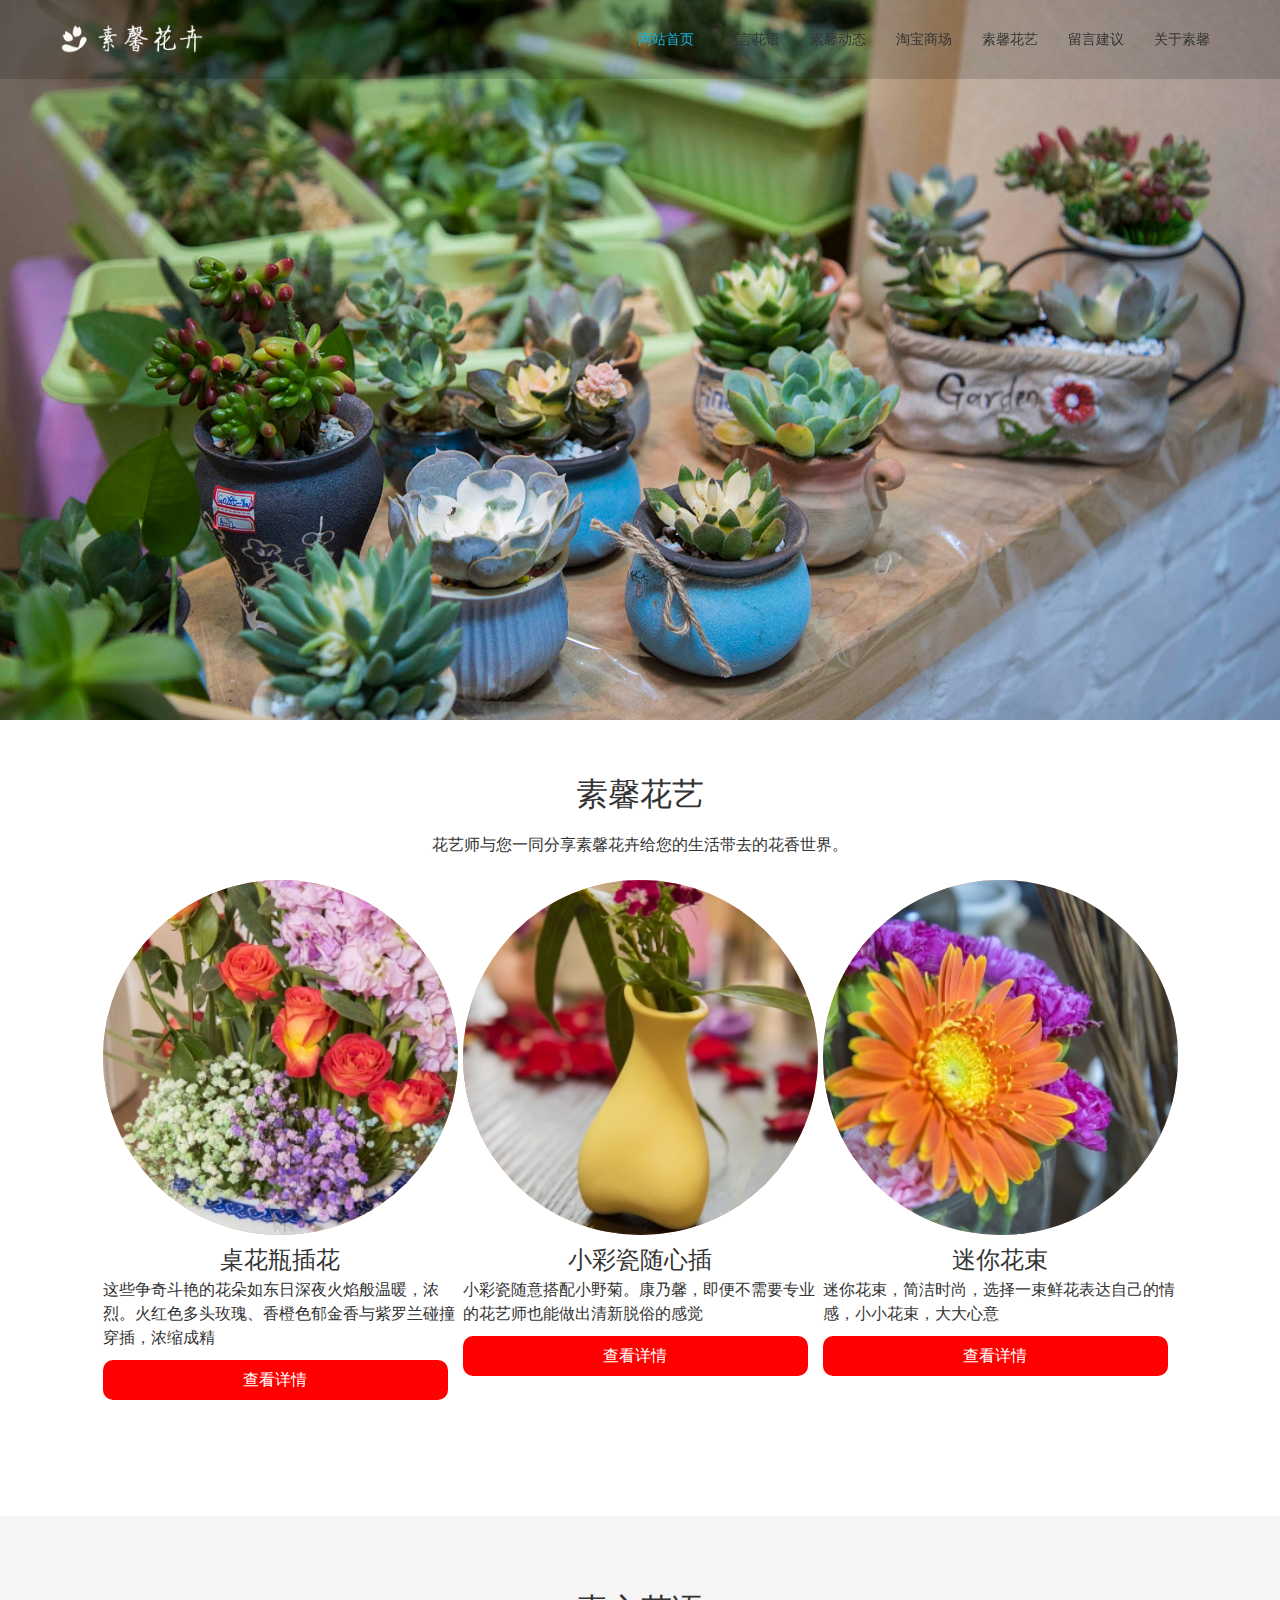
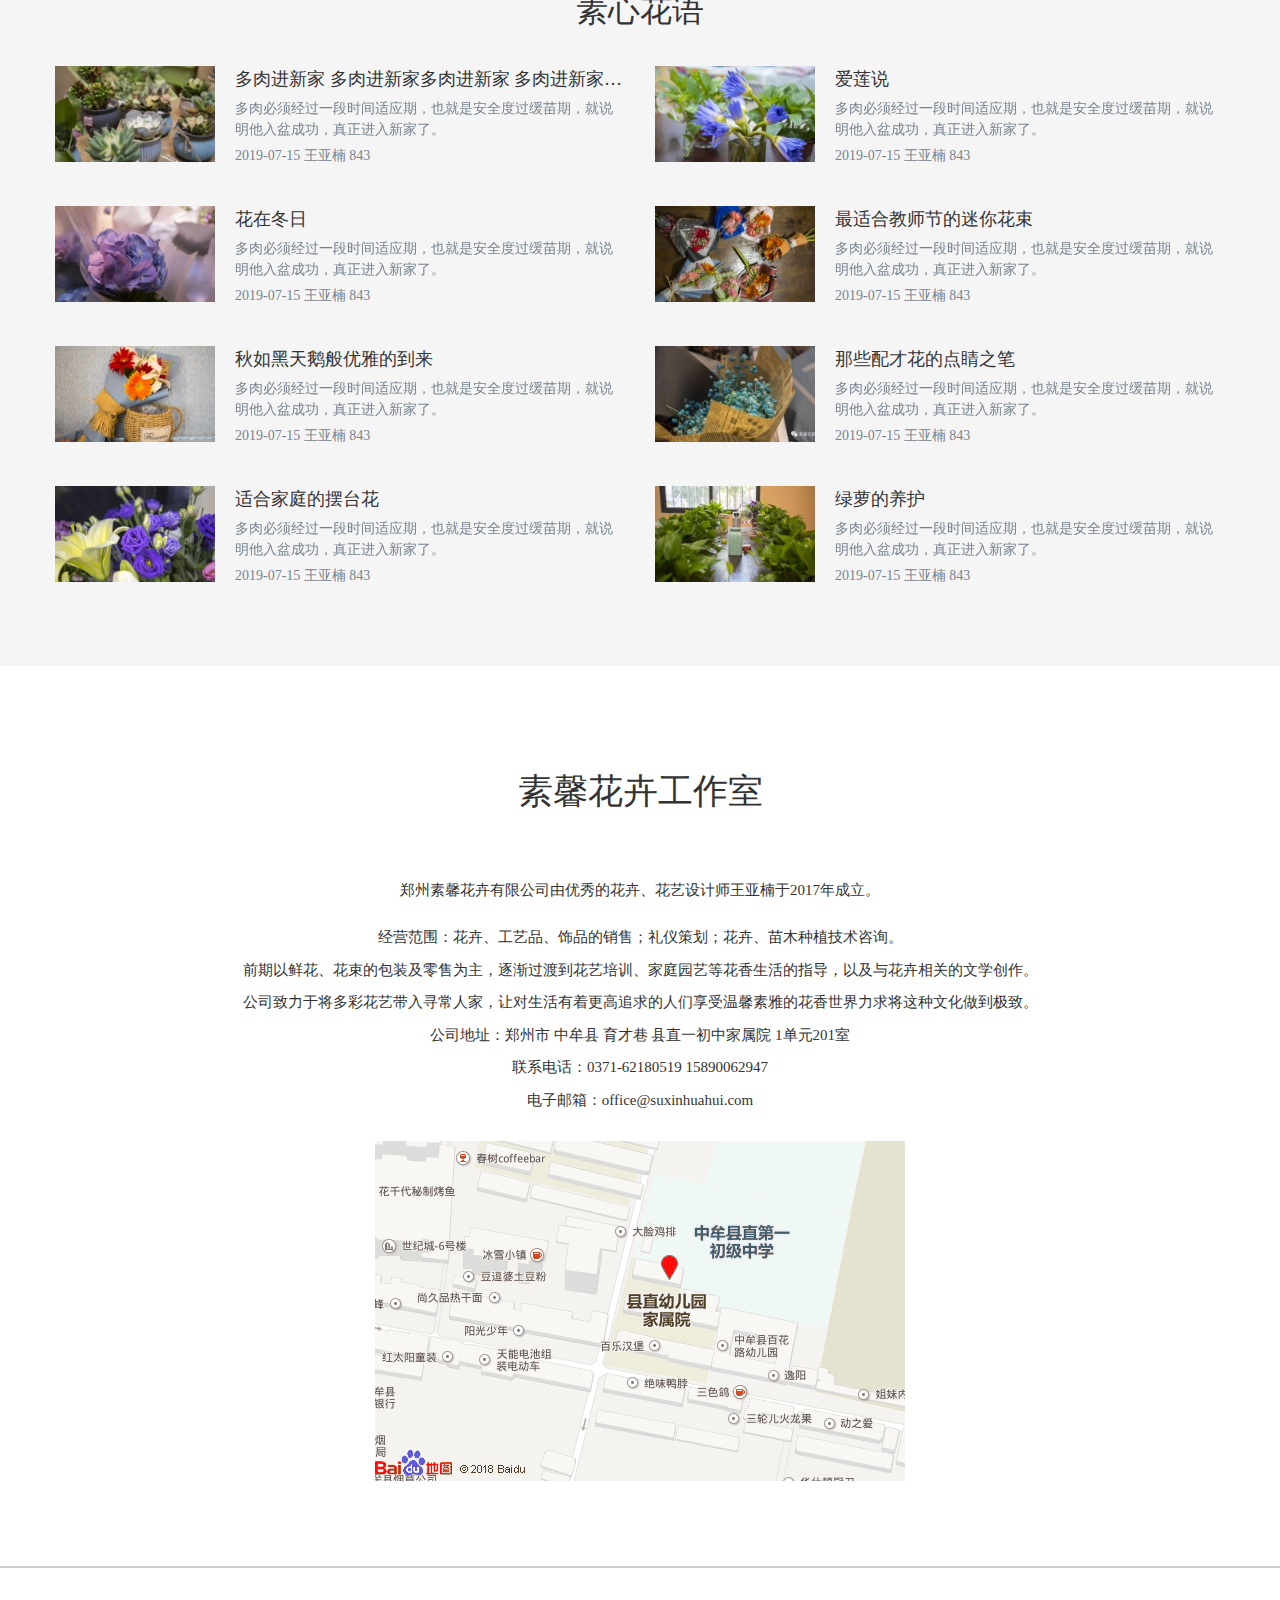
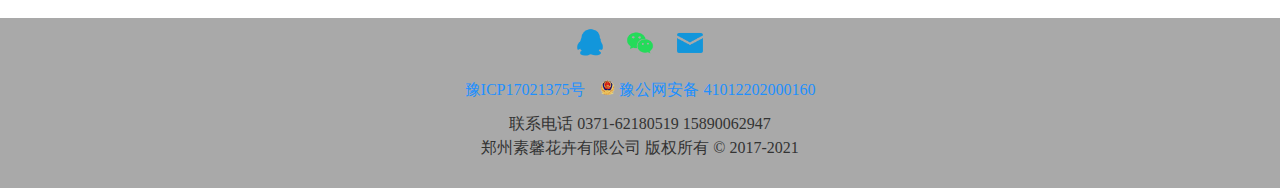
<file: gysx/index.html>
<!DOCTYPE html>
<html lang="en">
<head>
    <meta charset="UTF-8">
    <title>屁屁花卉</title>
    <link rel="stylesheet" href="./css/index.css">
</head>
<body>
<!--nav-->
   <div class="nav">
       <div class="navContent">
           <div class="logo">
               <a herf="" title="花卉网站">
                   <img src="./image/logo.png" alt="">
               </a>
           </div>
             <ul class="navList">
                 <li><a href="" style="color: #16b0dc;" >网站首页</a></li>
                 <li><a href="hy.html">花言花语</a></li>
                 <li><a href="dt.html">素馨动态</a></li>
                 <li><a href="">淘宝商场</a></li>
                 <li><a href="sx.html">素馨花艺</a></li>
                 <li><a href="jy.html">留言建议</a></li>
                 <li><a href="gy.html">关于素馨</a></li>
             </ul>


       </div>
   </div>


<!--最顶轮播图-->

   <div class="banner">
       <img src="./image/123.jpg" alt="">
   </div>

     <!--中间轮播-->
<div class="out">
    <div class="text"><h1>素馨花艺</h1></div>
    <div class="text2">花艺师与您一同分享素馨花卉给您的生活带去的花香世界。</div>
    <div class="max">
        <div class="left"></div>
        <div class="center">
            <div class="long">
            <div class="longSmall">
                <img src="./image/dh.png" alt="">
                <h2 style="text-align: center ;font-weight: 100;">桌花瓶插花</h2>
                <span>这些争奇斗艳的花朵如东日深夜火焰般温暖，浓烈。火红色多头玫瑰、香橙色郁金香与紫罗兰碰撞穿插，浓缩成精</span>
                <div class="red1">查看详情</div>
            </div>

            <div class="longSmall">
                <img src="./image/ch.png" alt="">
                <h2 style="text-align: center ;font-weight: 100;">小彩瓷随心插</h2>
                <span>小彩瓷随意搭配小野菊。康乃馨，即便不需要专业的花艺师也能做出清新脱俗的感觉</span>
                <div class="red2">查看详情</div>
            </div>
            <div class="longSmall">
                <img src="./image/jh.png" alt="">
                <h2 style="text-align: center ;font-weight: 100;">迷你花束</h2>
                <span>迷你花束，简洁时尚，选择一束鲜花表达自己的情感，小小花束，大大心意</span>
                <div class="red2">查看详情</div>
            </div>
            <!--<div class="longSmall">-->
                <!--<img src="./image/shou.png" alt="">-->
                <!--<h2 style="text-align: center ;font-weight: 100;">插花花篮</h2>-->
                <!--<span>香槟玫瑰，红玫瑰配以以红豆，几支康乃馨，以手工编织花篮装饰，清新脱俗</span>-->
                <!--<div class="red2">查看详情</div>-->
            <!--</div>-->
            <!--<div class="five2">-->
                <!--<h2>香槟玫瑰</h2>-->
                <!--<p>以香槟为主色调，百合与康乃馨点缀之间，给炎炎夏日带来一抹清凉。</p>-->
                <!--<div class="botton"></div>-->
            <!--</div>-->
            </div>
         </div>
        <div class="right"></div>
     </div>
</div>
     <!--多肉进新家-->
<div class="flower">
    <div class="flowerContent">
        <h1>素心花语</h1>
        <ul class="flowerList">
            <!--
              left  160+20   96+14
              img160*96
              right   390*110
              -->
            <li class="flowerItem">
                <div class="itemThumb">
                    <a herf="">
                        <img src="./image/dr.png" alt=""/>
                    </a>
                </div>
                <div class="itemInfo">
                    <h2 class="infoTitle"><a href="" >多肉进新家 多肉进新家多肉进新家 多肉进新家多肉进新家 多肉进新家多肉进新家 多肉进新家
                    </a></h2>
                    <p class="infoDesc">多肉必须经过一段时间适应期，也就是安全度过缓苗期，就说明他入盆成功，真正进入新家了。</p>
                    <div class="infoOther">
                        <span>2019-07-15</span>
                        <span>王亚楠</span>
                        <span>843</span>
                    </div>
                </div>
            </li>
            <li class="flowerItem">
                <div class="itemThumb">
                    <a herf="">
                        <img src="./image/al.png" alt=""/>
                    </a>
                </div>
                <div class="itemInfo">
                    <h2 class="infoTitle"><a href="" >爱莲说
                    </a></h2>
                    <p class="infoDesc">多肉必须经过一段时间适应期，也就是安全度过缓苗期，就说明他入盆成功，真正进入新家了。</p>
                    <div class="infoOther">
                        <span>2019-07-15</span>
                        <span>王亚楠</span>
                        <span>843</span>
                    </div>
                </div>
            </li>
            <li class="flowerItem">
                <div class="itemThumb">
                    <a herf="">
                        <img src="./image/hz.png" alt=""/>
                    </a>
                </div>
                <div class="itemInfo">
                    <h2 class="infoTitle"><a href="" >花在冬日
                    </a></h2>
                    <p class="infoDesc">多肉必须经过一段时间适应期，也就是安全度过缓苗期，就说明他入盆成功，真正进入新家了。</p>
                    <div class="infoOther">
                        <span>2019-07-15</span>
                        <span>王亚楠</span>
                        <span>843</span>
                    </div>
                </div>
            </li>
            <li class="flowerItem">
                <div class="itemThumb">
                    <a herf="">
                        <img src="./image/js.png" alt=""/>
                    </a>
                </div>
                <div class="itemInfo">
                    <h2 class="infoTitle"><a href="" >最适合教师节的迷你花束
                    </a></h2>
                    <p class="infoDesc">多肉必须经过一段时间适应期，也就是安全度过缓苗期，就说明他入盆成功，真正进入新家了。</p>
                    <div class="infoOther">
                        <span>2019-07-15</span>
                        <span>王亚楠</span>
                        <span>843</span>
                    </div>
                </div>
            </li>
            <li class="flowerItem">
                <div class="itemThumb">
                    <a herf="">
                        <img src="./image/tz.png" alt=""/>
                    </a>
                </div>
                <div class="itemInfo">
                    <h2 class="infoTitle"><a href="" >秋如黑天鹅般优雅的到来
                    </a></h2>
                    <p class="infoDesc">多肉必须经过一段时间适应期，也就是安全度过缓苗期，就说明他入盆成功，真正进入新家了。</p>
                    <div class="infoOther">
                        <span>2019-07-15</span>
                        <span>王亚楠</span>
                        <span>843</span>
                    </div>
                </div>
            </li>
            <li class="flowerItem">
                <div class="itemThumb">
                    <a herf="">
                        <img src="./image/dj.png" alt=""/>
                    </a>
                </div>
                <div class="itemInfo">
                    <h2 class="infoTitle"><a href="" >那些配才花的点睛之笔
                    </a></h2>
                    <p class="infoDesc">多肉必须经过一段时间适应期，也就是安全度过缓苗期，就说明他入盆成功，真正进入新家了。</p>
                    <div class="infoOther">
                        <span>2019-07-15</span>
                        <span>王亚楠</span>
                        <span>843</span>
                    </div>
                </div>
            </li>
            <li class="flowerItem">
                <div class="itemThumb">
                    <a herf="">
                        <img src="./image/jt.png" alt=""/>
                    </a>
                </div>
                <div class="itemInfo">
                    <h2 class="infoTitle"><a href="" >适合家庭的摆台花
                    </a></h2>
                    <p class="infoDesc">多肉必须经过一段时间适应期，也就是安全度过缓苗期，就说明他入盆成功，真正进入新家了。</p>
                    <div class="infoOther">
                        <span>2019-07-15</span>
                        <span>王亚楠</span>
                        <span>843</span>
                    </div>
                </div>
            </li>
            <li class="flowerItem">
                <div class="itemThumb">
                    <a herf="">
                        <img src="./image/ll.png" alt=""/>
                    </a>
                </div>
                <div class="itemInfo">
                    <h2 class="infoTitle"><a href="" >绿萝的养护
                    </a></h2>
                    <p class="infoDesc">多肉必须经过一段时间适应期，也就是安全度过缓苗期，就说明他入盆成功，真正进入新家了。</p>
                    <div class="infoOther">
                        <span>2019-07-15</span>
                        <span>王亚楠</span>
                        <span>843</span>
                    </div>
                </div>
            </li>
        </ul>
    </div>
</div>
     <!--素馨花卉工作室-->
<div class="one">
    <div class="two">
        <div class="three" >
               素馨花卉工作室
            <div style="font-size: 15px;margin:60px 0 25px 0;">
                郑州素馨花卉有限公司由优秀的花卉、花艺设计师王亚楠于2017年成立。</div>

                <p class="five">经营范围：花卉、工艺品、饰品的销售；礼仪策划；花卉、苗木种植技术咨询。</p>
                <p class="five">前期以鲜花、花束的包装及零售为主，逐渐过渡到花艺培训、家庭园艺等花香生活的指导，以及与花卉相关的文学创作。</p>
                <p class="five">公司致力于将多彩花艺带入寻常人家，让对生活有着更高追求的人们享受温馨素雅的花香世界力求将这种文化做到极致。</p>
                <p class="five">公司地址：郑州市  中牟县   育才巷  县直一初中家属院 1单元201室</p>
                <p class="five">联系电话：0371-62180519  15890062947</p>
                <p class="five">电子邮箱：office@suxinhuahui.com</p>
            <div>
                <img width="530px" height="340px" class="map"; src="./image/maps.png";/>
            </div>
        </div>
    </div>
</div>
<!--底图-->
<div class="under">
        <div class="small">
            <span><img src="./image/qq.png" alt=""></span><span><img src="./image/weixin.png" alt=""></span><span><img
                src="./image/yx.png" alt=""></span>
        </div>
        <div class="change">
            <a href="">豫ICP17021375号</a><img src="./image/jc.png" alt="加载失败">
            <a href="">豫公网安备 41012202000160</a>
        </div>
        <p style="text-align: center">联系电话 0371-62180519 15890062947</p>
        <p style="text-align: center">郑州素馨花卉有限公司 版权所有 © 2017-2021</p>
</div>
</body>
</html>
</file>
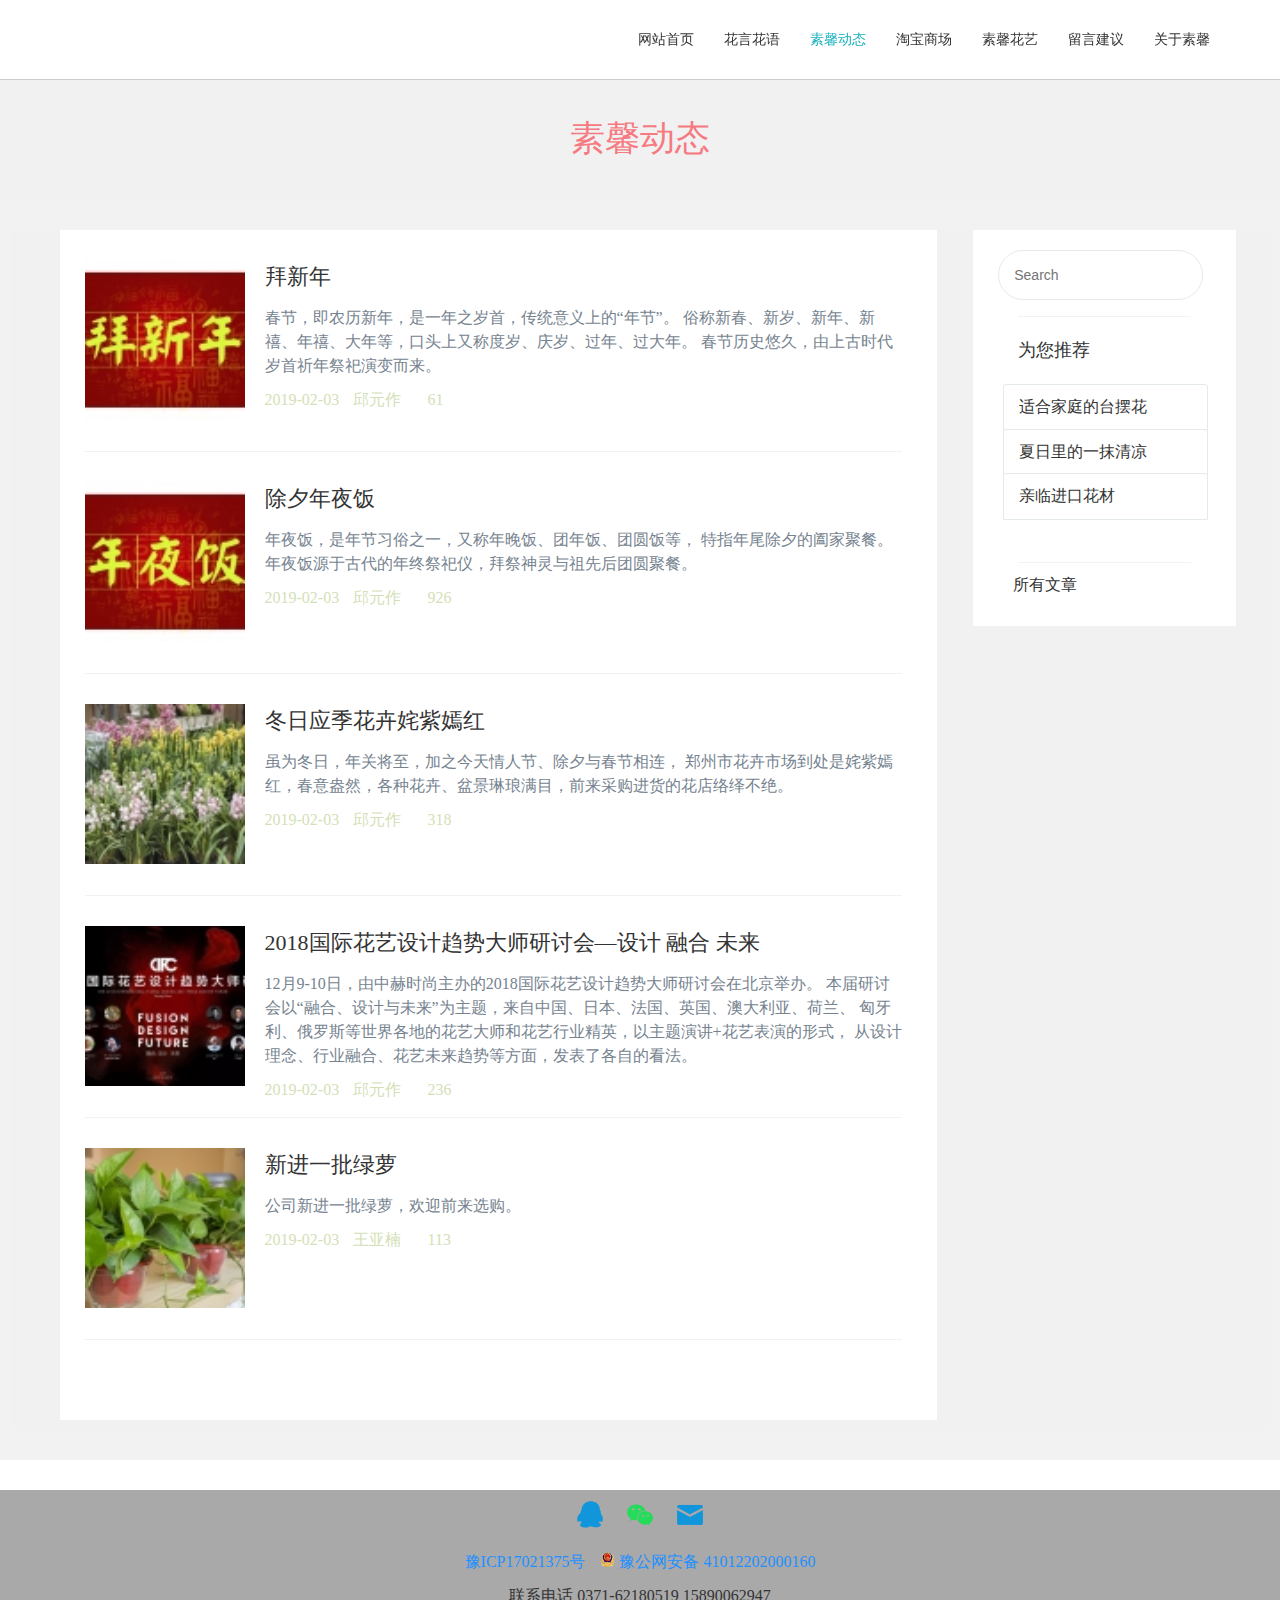
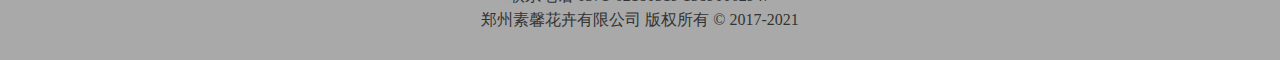
<file: gysx/dt.html>
<!DOCTYPE html>
<html lang="en">
<head>
    <meta charset="UTF-8">
    <title>花言花语</title>
    <link rel="stylesheet" href="./css/dt.css">
    <link rel="stylesheet" href="./css/base.css">
</head>
<body>
<!--顶部-->
<div class="nav">
    <div class="navContent">
        <ul class="navList">
            <li><a href="index.html"  >网站首页</a></li>
            <li><a href="hy.html">花言花语</a></li>
            <li><a href=""style="color: #16b0bc;">素馨动态</a></li>
            <li><a href="">淘宝商场</a></li>
            <li><a href="sx.html">素馨花艺</a></li>
            <li><a href="jy.html">留言建议</a></li>
            <li><a href="gy.html">关于素馨</a></li>
        </ul>
    </div>
</div>
<!--花言花语-->
<div class="flowerTop">
    <h1>素馨动态</h1>
</div>
<!--左边-->
<section class="main">
    <div class="container">
        <div class="row">
            <div class="left">
                <div class="row">
                    <div class="leftList">
                        <ul class="textTop">
                            <li>
                                <div class="max">
                                    <div class="maxLeft" >
                                        <img src="./image/b.png" alt="">
                                    </div>
                                    <div class="maxRight" >
                                        <h4 class="bt" ><a href="">拜新年</a></h4>
                                        <p class="ds">春节，即农历新年，是一年之岁首，传统意义上的“年节”。
                                            俗称新春、新岁、新年、新禧、年禧、大年等，口头上又称度岁、庆岁、过年、过大年。
                                            春节历史悠久，由上古时代岁首祈年祭祀演变而来。</p>
                                        <p class="info">
                                            <span>2019-02-03</span>
                                            <span class="jian">邱元作</span>
                                            <span class="jian">
                                                <i>&#xe65e;61</i>
                                            </span>
                                        </p>
                                    </div>
                                </div>
                            </li>
                            <li>
                                <div class="max">
                                    <div class="maxLeft" >
                                        <img src="./image/n.png" alt="">
                                    </div>
                                    <div class="maxRight" >
                                        <h4 class="bt" ><a href="">除夕年夜饭</a></h4>
                                        <p class="ds">年夜饭，是年节习俗之一，又称年晚饭、团年饭、团圆饭等，
                                            特指年尾除夕的阖家聚餐。年夜饭源于古代的年终祭祀仪，拜祭神灵与祖先后团圆聚餐。</p>
                                        <p class="info">
                                            <span>2019-02-03</span>
                                            <span class="jian">邱元作</span>
                                            <span class="jian">
                                                <i>&#xe65e;926</i>
                                            </span>
                                        </p>
                                    </div>
                                </div>
                            </li>
                            <li>
                                <div class="max">
                                    <div class="maxLeft" >
                                        <img src="./image/1.png" alt="">
                                    </div>
                                    <div class="maxRight" >
                                        <h4 class="bt" ><a href="">冬日应季花卉姹紫嫣红</a></h4>
                                        <p class="ds">虽为冬日，年关将至，加之今天情人节、除夕与春节相连，
                                            郑州市花卉市场到处是姹紫嫣红，春意盎然，各种花卉、盆景琳琅满目，前来采购进货的花店络绎不绝。</p>
                                        <p class="info">
                                            <span>2019-02-03</span>
                                            <span class="jian">邱元作</span>
                                            <span class="jian">
                                                <i>&#xe65e;318</i>
                                            </span>
                                        </p>
                                    </div>
                                </div>
                            </li>
                            <li>
                                <div class="max">
                                    <div class="maxLeft" >
                                        <img src="./image/2.png" alt="">
                                    </div>
                                    <div class="maxRight" >
                                        <h4 class="bt" ><a href="">2018国际花艺设计趋势大师研讨会—设计 融合 未来 </a></h4>
                                        <p class="ds">12月9-10日，由中赫时尚主办的2018国际花艺设计趋势大师研讨会在北京举办。
                                            本届研讨会以“融合、设计与未来”为主题，来自中国、日本、法国、英国、澳大利亚、荷兰、
                                            匈牙利、俄罗斯等世界各地的花艺大师和花艺行业精英，以主题演讲+花艺表演的形式，
                                            从设计理念、行业融合、花艺未来趋势等方面，发表了各自的看法。</p>
                                        <p class="info">
                                            <span>2019-02-03</span>
                                            <span class="jian">邱元作</span>
                                            <span class="jian">
                                                <i>&#xe65e;236</i>
                                            </span>
                                        </p>
                                    </div>
                                </div>
                            </li>
                            <li>
                                <div class="max">
                                    <div class="maxLeft" >
                                        <img src="./image/3.png"alt="">
                                    </div>
                                    <div class="maxRight" >
                                        <h4 class="bt" ><a href="">新进一批绿萝 </a></h4>
                                        <p class="ds">公司新进一批绿萝，欢迎前来选购。</p>
                                        <p class="info">
                                            <span>2019-02-03</span>
                                            <span class="jian">王亚楠</span>
                                            <span class="jian">
                                                <i>&#xe65e;113</i>
                                            </span>
                                        </p>
                                    </div>
                                </div>
                            </li>
                        </ul>
                        </div>
                    </div>
                </div>
            </div>
            <!--右边-->
            <div class="right">
                <div class="row">
                    <div class="rightList">
                        <form action="">
                            <div class="form">
                                <div class="inputSearch">
                                    <div class="button">
                                        <i>&#xe603;</i>
                                    </div>
                                    <input  placeholder="Search" class="form-control" type="text">
                                </div>
                            </div>
                        </form>
                        <div class="list">
                            <h3>为您推荐</h3>
                            <ul class="list-group">
                                <li class="listItem">
                                    <a href="">适合家庭的台摆花</a>
                                </li>
                                <li class="listItem">
                                    <a href="">夏日里的一抹清凉</a>
                                </li>
                                <li class="listItem">
                                    <a href="">亲临进口花材</a>
                                </li>
                            </ul>
                        </div>
                        <div class="dibu"><a href="">所有文章</a></div>
                    </div>
                </div>
            </div>

        </div>
    </div>
</section>
<!--底部-->
<div class="under">
    <div class="small">
        <span><img src="./image/qq.png" alt=""></span><span><img src="./image/weixin.png" alt=""></span><span><img
            src="./image/yx.png" alt=""></span>
    </div>
    <div class="change">
        <a href="">豫ICP17021375号</a><img src="./image/jc.png" alt="加载失败">
        <a href="">豫公网安备 41012202000160</a>
    </div>
    <p style="text-align: center">联系电话 0371-62180519 15890062947</p>
    <p style="text-align: center">郑州素馨花卉有限公司 版权所有 © 2017-2021</p>
</div>
</file>
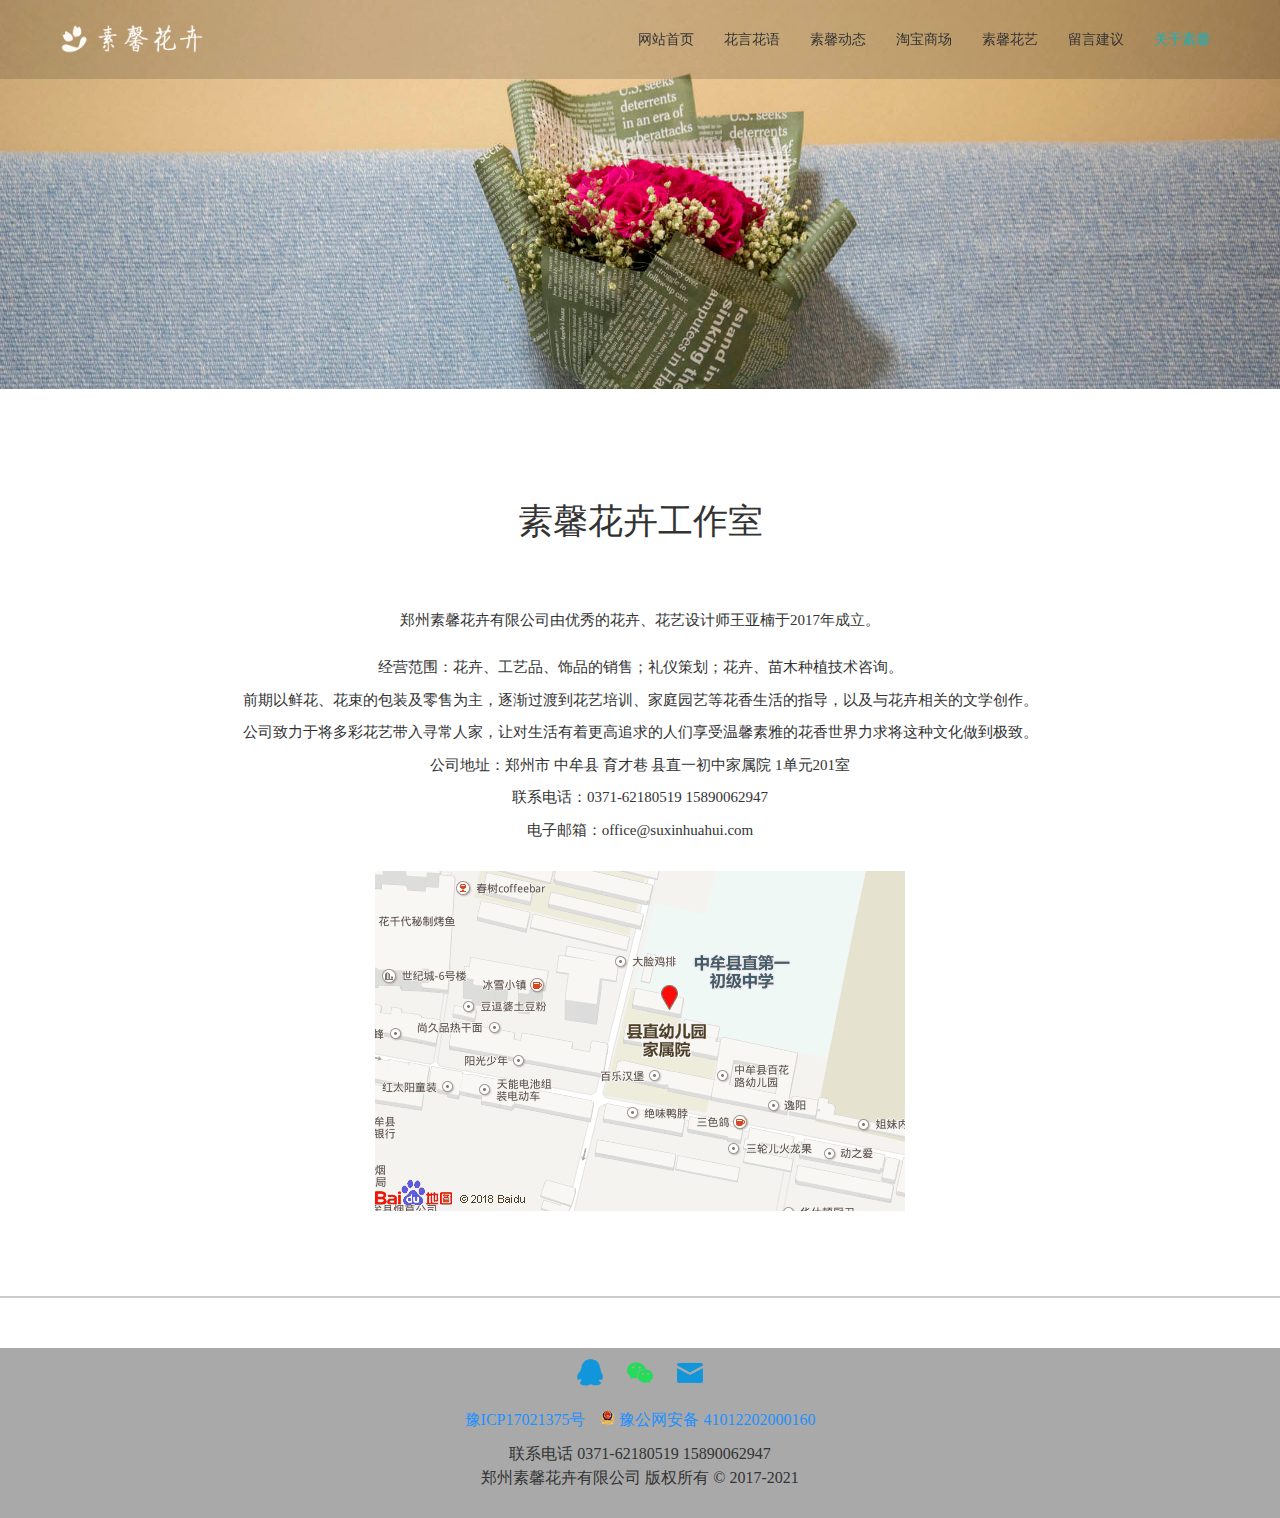
<file: gysx/gy.html>
<!DOCTYPE html>
<html lang="en">
<head>
    <meta charset="UTF-8">
    <title>关于</title>
    <link rel="stylesheet" href="./css/gy.css">
    <link rel="stylesheet" href="./css/base.css">
</head>
<body>
<div class="nav">
    <div class="navContent">
        <div class="logo">
            <a herf="" title="花卉网站">
                <img src="./image/logo.png" alt="">
            </a>
        </div>
        <ul class="navList">
            <li><a href="index.html">网站首页</a></li>
            <li><a href="hy.html">花言花语</a></li>
            <li><a href="dt.html">素馨动态</a></li>
            <li><a href="">淘宝商场</a></li>
            <li><a href="sx.html">素馨花艺</a></li>
            <li><a href="jy.html">留言建议</a></li>
            <li><a href=""style="color: #16b0bc;">关于素馨</a></li>
        </ul>
    </div>
</div>
<div class="banner">
    <img src="./image/gy.jpg" alt="">
</div>
<!--素馨花卉工作室-->
<div class="one">
    <div class="two">
        <div class="three" >
            素馨花卉工作室
            <div style="font-size: 15px;margin:60px 0 25px 0;">
                郑州素馨花卉有限公司由优秀的花卉、花艺设计师王亚楠于2017年成立。</div>

            <p class="five">经营范围：花卉、工艺品、饰品的销售；礼仪策划；花卉、苗木种植技术咨询。</p>
            <p class="five">前期以鲜花、花束的包装及零售为主，逐渐过渡到花艺培训、家庭园艺等花香生活的指导，以及与花卉相关的文学创作。</p>
            <p class="five">公司致力于将多彩花艺带入寻常人家，让对生活有着更高追求的人们享受温馨素雅的花香世界力求将这种文化做到极致。</p>
            <p class="five">公司地址：郑州市  中牟县   育才巷  县直一初中家属院 1单元201室</p>
            <p class="five">联系电话：0371-62180519  15890062947</p>
            <p class="five">电子邮箱：office@suxinhuahui.com</p>
            <div>
                <img width="530px" height="340px" class="map"; src="./image/maps.png";/>
            </div>
        </div>
    </div>
</div>
<!--底图-->
<div class="under">
    <div class="small">
        <span><img src="./image/qq.png" alt=""></span><span><img src="./image/weixin.png" alt=""></span><span><img
            src="./image/yx.png" alt=""></span>
    </div>
    <div class="change">
        <a href="">豫ICP17021375号</a><img src="./image/jc.png" alt="加载失败">
        <a href="">豫公网安备 41012202000160</a>
    </div>
    <p style="text-align: center">联系电话 0371-62180519 15890062947</p>
    <p style="text-align: center">郑州素馨花卉有限公司 版权所有 © 2017-2021</p>
</div>
</body>
</html>
</file>
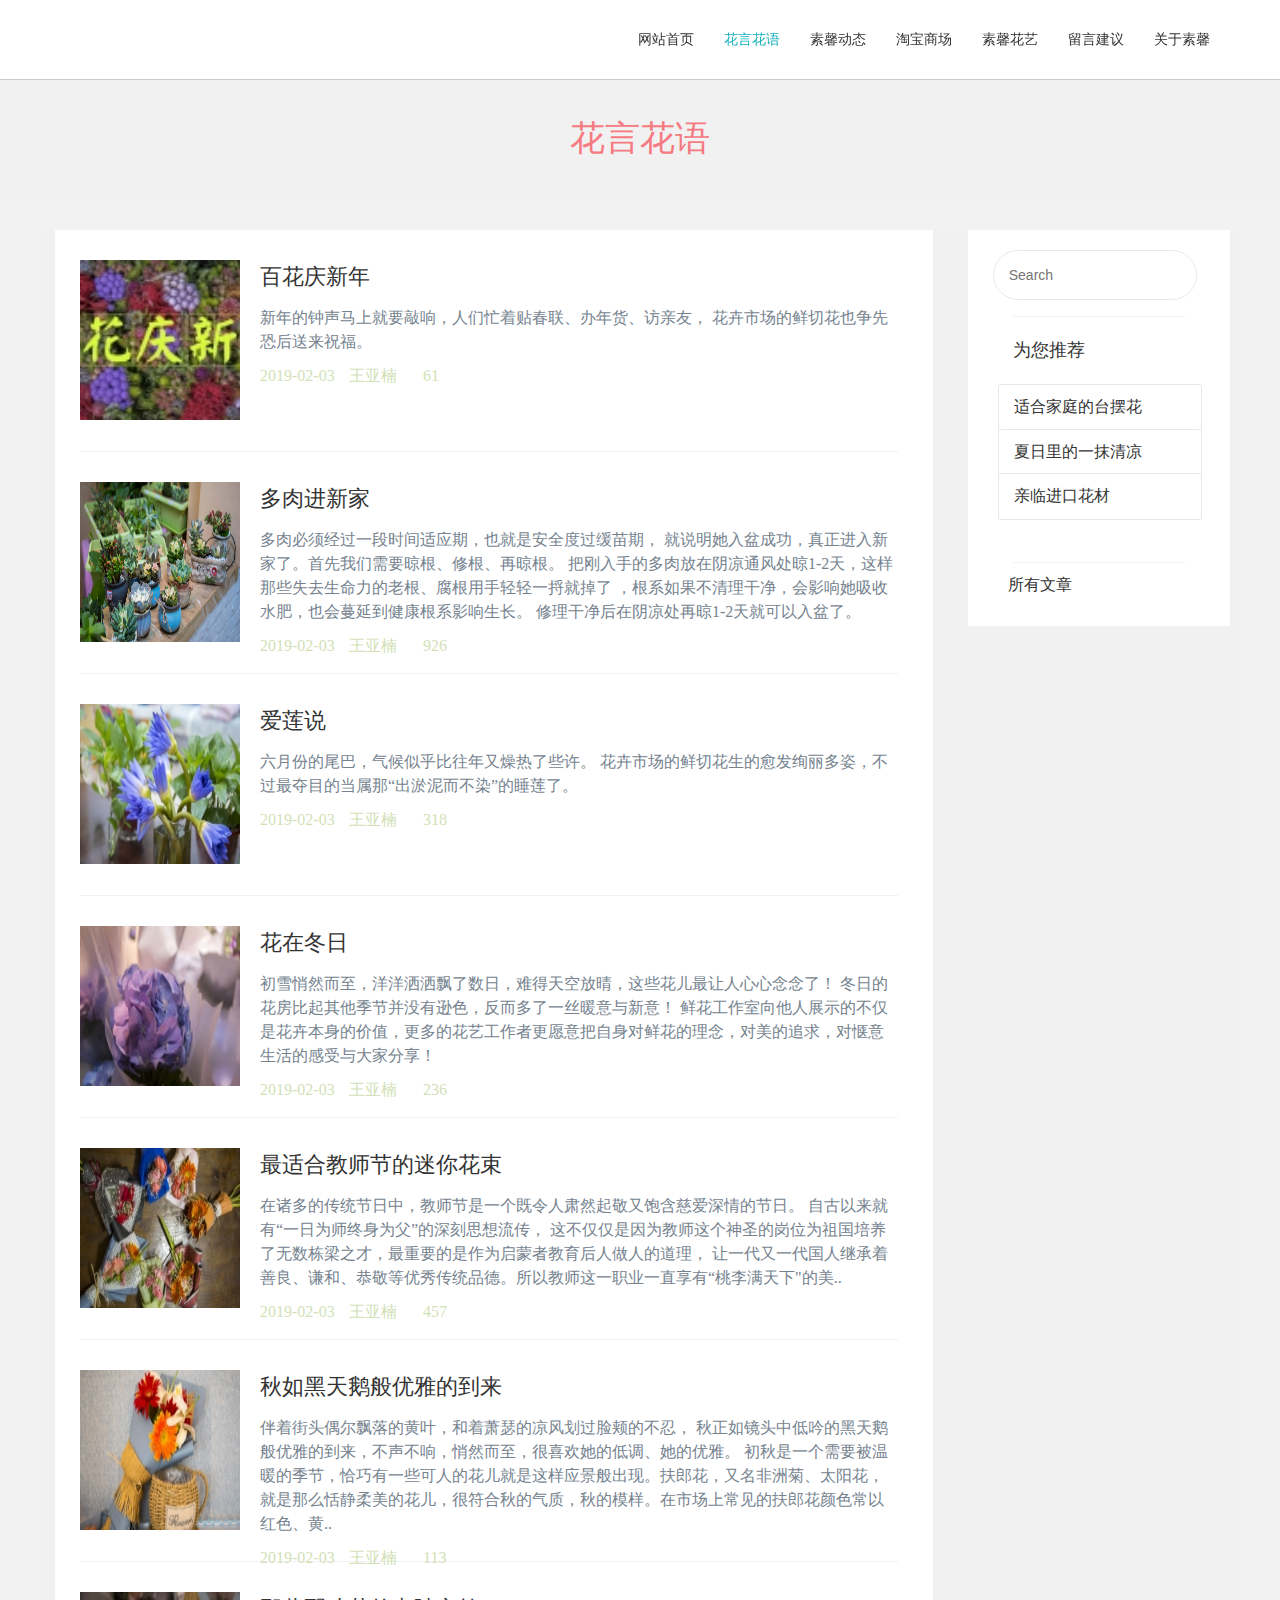
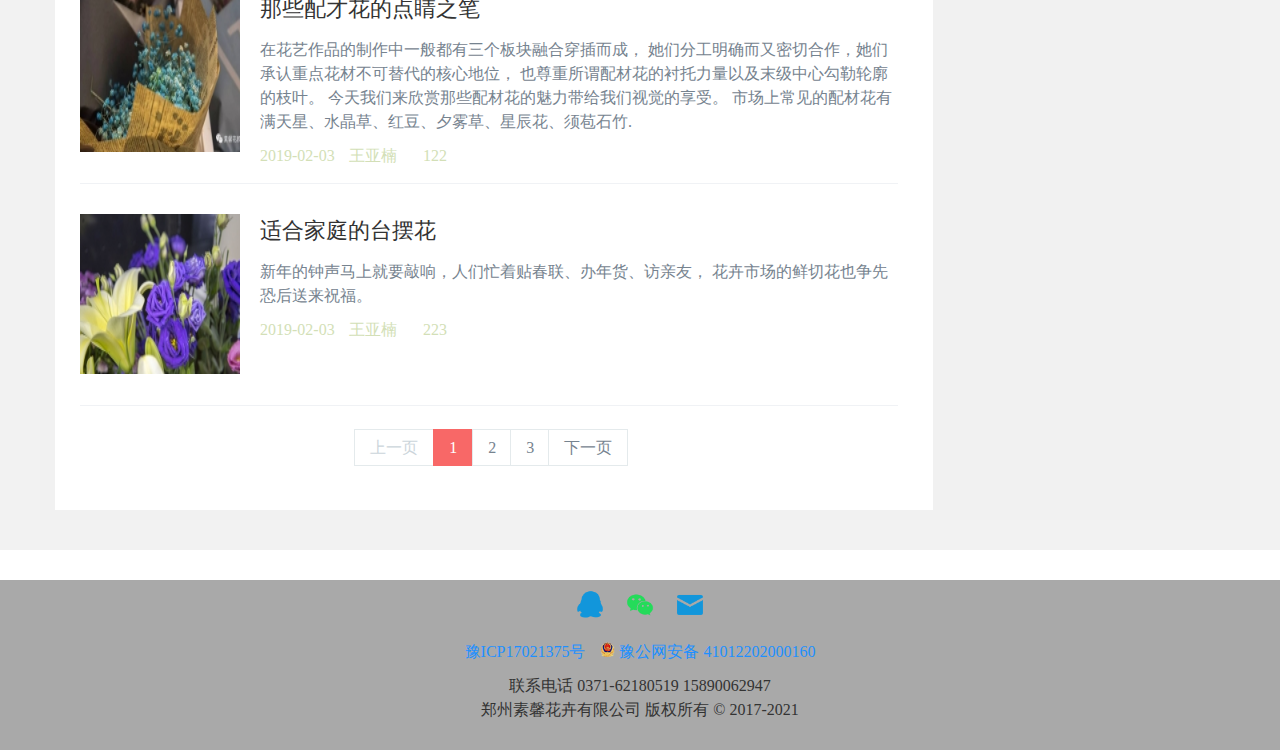
<file: gysx/hy.html>
<!DOCTYPE html>
<html lang="en">
<head>
    <meta charset="UTF-8">
    <title>花言花语</title>
    <link rel="stylesheet" href="./css/hyhy.css">
    <link rel="stylesheet" href="./css/base.css">
</head>
<body>
<!--顶部-->
<div class="nav">
    <div class="navContent">
        <ul class="navList">
            <li><a href="index.html"  >网站首页</a></li>
            <li><a href=""style="color: #16b0bc;">花言花语</a></li>
            <li><a href="dt.html">素馨动态</a></li>
            <li><a href="">淘宝商场</a></li>
            <li><a href="sx.html">素馨花艺</a></li>
            <li><a href="jy.html">留言建议</a></li>
            <li><a href="gy.html">关于素馨</a></li>
        </ul>
    </div>
</div>
<!--花言花语-->
<div class="flowerTop">
    <h1>花言花语</h1>
</div>
<!--左边-->
<section class="main">
    <div class="container">
        <div class="row">
            <div class="left">
                <div class="row">
                    <div class="leftList">
                        <ul class="textTop">
                            <li>
                                <div class="max">
                                    <div class="maxLeft" >
                                        <img src="./image/庆.png" alt="">
                                    </div>
                                    <div class="maxRight" >
                                        <h4 class="bt" ><a href="">百花庆新年</a></h4>
                                        <p class="ds">新年的钟声马上就要敲响，人们忙着贴春联、办年货、访亲友，
                                            花卉市场的鲜切花也争先恐后送来祝福。</p>
                                        <p class="info">
                                            <span>2019-02-03</span>
                                            <span class="jian">王亚楠</span>
                                            <span class="jian">
                                                <i>&#xe65e;61</i>
                                            </span>
                                        </p>
                                    </div>
                                </div>
                            </li>
                            <li>
                                <div class="max">
                                    <div class="maxLeft" >
                                        <img src="./image/123.jpg" alt="">
                                    </div>
                                    <div class="maxRight" >
                                        <h4 class="bt" ><a href="">多肉进新家</a></h4>
                                        <p class="ds">多肉必须经过一段时间适应期，也就是安全度过缓苗期，
                                            就说明她入盆成功，真正进入新家了。首先我们需要晾根、修根、再晾根。
                                            把刚入手的多肉放在阴凉通风处晾1-2天，这样那些失去生命力的老根、腐根用手轻轻一捋就掉了
                                            ，根系如果不清理干净，会影响她吸收水肥，也会蔓延到健康根系影响生长。
                                            修理干净后在阴凉处再晾1-2天就可以入盆了。</p>
                                        <p class="info">
                                            <span>2019-02-03</span>
                                            <span class="jian">王亚楠</span>
                                            <span class="jian">
                                                <i>&#xe65e;926</i>
                                            </span>
                                        </p>
                                    </div>
                                </div>
                            </li>
                            <li>
                                <div class="max">
                                    <div class="maxLeft" >
                                        <img src="./image/al.png" alt="">
                                    </div>
                                    <div class="maxRight" >
                                        <h4 class="bt" ><a href="">爱莲说</a></h4>
                                        <p class="ds">六月份的尾巴，气候似乎比往年又燥热了些许。
                                            花卉市场的鲜切花生的愈发绚丽多姿，不过最夺目的当属那“出淤泥而不染”的睡莲了。</p>
                                        <p class="info">
                                            <span>2019-02-03</span>
                                            <span class="jian">王亚楠</span>
                                            <span class="jian">
                                                <i>&#xe65e;318</i>
                                            </span>
                                        </p>
                                    </div>
                                </div>
                            </li>
                            <li>
                                <div class="max">
                                    <div class="maxLeft" >
                                        <img src="./image/hz.png" alt="">
                                    </div>
                                    <div class="maxRight" >
                                        <h4 class="bt" ><a href="">花在冬日</a></h4>
                                        <p class="ds">初雪悄然而至，洋洋洒洒飘了数日，难得天空放晴，这些花儿最让人心心念念了！
                                            冬日的花房比起其他季节并没有逊色，反而多了一丝暖意与新意！
                                            鲜花工作室向他人展示的不仅是花卉本身的价值，更多的花艺工作者更愿意把自身对鲜花的理念，对美的追求，对惬意生活的感受与大家分享！</p>
                                        <p class="info">
                                            <span>2019-02-03</span>
                                            <span class="jian">王亚楠</span>
                                            <span class="jian">
                                                <i>&#xe65e;236</i>
                                            </span>
                                        </p>
                                    </div>
                                </div>
                            </li>
                            <li>
                                <div class="max">
                                    <div class="maxLeft" >
                                        <img src="./image/js.png" alt="">
                                    </div>
                                    <div class="maxRight" >
                                        <h4 class="bt" ><a href="">最适合教师节的迷你花束</a></h4>
                                        <p class="ds">在诸多的传统节日中，教师节是一个既令人肃然起敬又饱含慈爱深情的节日。
                                            自古以来就有“一日为师终身为父”的深刻思想流传，
                                            这不仅仅是因为教师这个神圣的岗位为祖国培养了无数栋梁之才，最重要的是作为启蒙者教育后人做人的道理，
                                            让一代又一代国人继承着善良、谦和、恭敬等优秀传统品德。所以教师这一职业一直享有“桃李满天下"的美..</p>
                                        <p class="info">
                                            <span>2019-02-03</span>
                                            <span class="jian">王亚楠</span>
                                            <span class="jian">
                                                <i>&#xe65e;457</i>
                                            </span>
                                        </p>
                                    </div>
                                </div>
                            </li>
                            <li>
                                <div class="max">
                                    <div class="maxLeft" >
                                        <img src="./image/tz.png "alt="">
                                    </div>
                                    <div class="maxRight" >
                                        <h4 class="bt" ><a href="">秋如黑天鹅般优雅的到来</a></h4>
                                        <p class="ds">伴着街头偶尔飘落的黄叶，和着萧瑟的凉风划过脸颊的不忍，
                                            秋正如镜头中低吟的黑天鹅般优雅的到来，不声不响，悄然而至，很喜欢她的低调、她的优雅。
                                            初秋是一个需要被温暖的季节，恰巧有一些可人的花儿就是这样应景般出现。扶郎花，又名非洲菊、太阳花，
                                            就是那么恬静柔美的花儿，很符合秋的气质，秋的模样。在市场上常见的扶郎花颜色常以红色、黄..</p>
                                        <p class="info">
                                            <span>2019-02-03</span>
                                            <span class="jian">王亚楠</span>
                                            <span class="jian">
                                                <i>&#xe65e;113</i>
                                            </span>
                                        </p>
                                    </div>
                                </div>
                            </li>
                            <li>
                                <div class="max">
                                    <div class="maxLeft" >
                                        <img src="./image/dj.png" alt="">
                                    </div>
                                    <div class="maxRight" >
                                        <h4 class="bt" ><a href="">那些配才花的点睛之笔</a></h4>
                                        <p class="ds">在花艺作品的制作中一般都有三个板块融合穿插而成，
                                            她们分工明确而又密切合作，她们承认重点花材不可替代的核心地位，
                                            也尊重所谓配材花的衬托力量以及末级中心勾勒轮廓的枝叶。
                                            今天我们来欣赏那些配材花的魅力带给我们视觉的享受。
                                            市场上常见的配材花有满天星、水晶草、红豆、夕雾草、星辰花、须苞石竹.</p>
                                        <p class="info">
                                            <span>2019-02-03</span>
                                            <span class="jian">王亚楠</span>
                                            <span class="jian">
                                                <i>&#xe65e;122</i>
                                            </span>
                                        </p>
                                    </div>
                                </div>
                            </li>
                            <li>
                                <div class="max">
                                    <div class="maxLeft" >
                                        <img src="./image/jt.png" alt="">
                                    </div>
                                    <div class="maxRight" >
                                        <h4 class="bt" ><a href="">适合家庭的台摆花</a></h4>
                                        <p class="ds">新年的钟声马上就要敲响，人们忙着贴春联、办年货、访亲友，
                                            花卉市场的鲜切花也争先恐后送来祝福。</p>
                                        <p class="info">
                                            <span>2019-02-03</span>
                                            <span class="jian">王亚楠</span>
                                            <span class="jian">
                                                <i>&#xe65e;223</i>
                                            </span>
                                        </p>
                                    </div>
                                </div>
                            </li>
                        </ul>
                        <div class="leftBottom">
                             <div class="pager">
                                 <span class="Per">上一页</span>
                                 <span class="Ahover">1</span>
                                 <a href="" class="vary">2</a>
                                 <a href="" class="vary">3</a>
                                 <a href="" class="Nat">下一页</a>
                             </div>
                        </div>
                    </div>
                </div>
            </div>
<!--右边-->
            <div class="right">
                <div class="row">
                    <div class="rightList">
                        <form action="">
                            <div class="form">
                                <div class="inputSearch">
                                    <div class="button">
                                        <i>&#xe603;</i>
                                    </div>
                                    <input  placeholder="Search" class="form-control" type="text">
                                </div>
                            </div>
                        </form>
                        <div class="list">
                            <h3>为您推荐</h3>
                            <ul class="list-group">
                                <li class="listItem">
                                    <a href="">适合家庭的台摆花</a>
                                </li>
                                <li class="listItem">
                                    <a href="">夏日里的一抹清凉</a>
                                </li>
                                <li class="listItem">
                                    <a href="">亲临进口花材</a>
                                </li>
                            </ul>
                        </div>
                        <div class="dibu"><a href="">所有文章</a></div>
                    </div>
                </div>
            </div>
    </div>
    </div>
</section>
<!--底部-->
<div class="under">
    <div class="small">
        <span><img src="./image/qq.png" alt=""></span><span><img src="./image/weixin.png" alt=""></span><span><img
            src="./image/yx.png" alt=""></span>
    </div>
    <div class="change">
        <a href="">豫ICP17021375号</a><img src="./image/jc.png" alt="加载失败">
        <a href="">豫公网安备 41012202000160</a>
    </div>
    <p style="text-align: center">联系电话 0371-62180519 15890062947</p>
    <p style="text-align: center">郑州素馨花卉有限公司 版权所有 © 2017-2021</p>
</div>
</body>
</html>
</file>
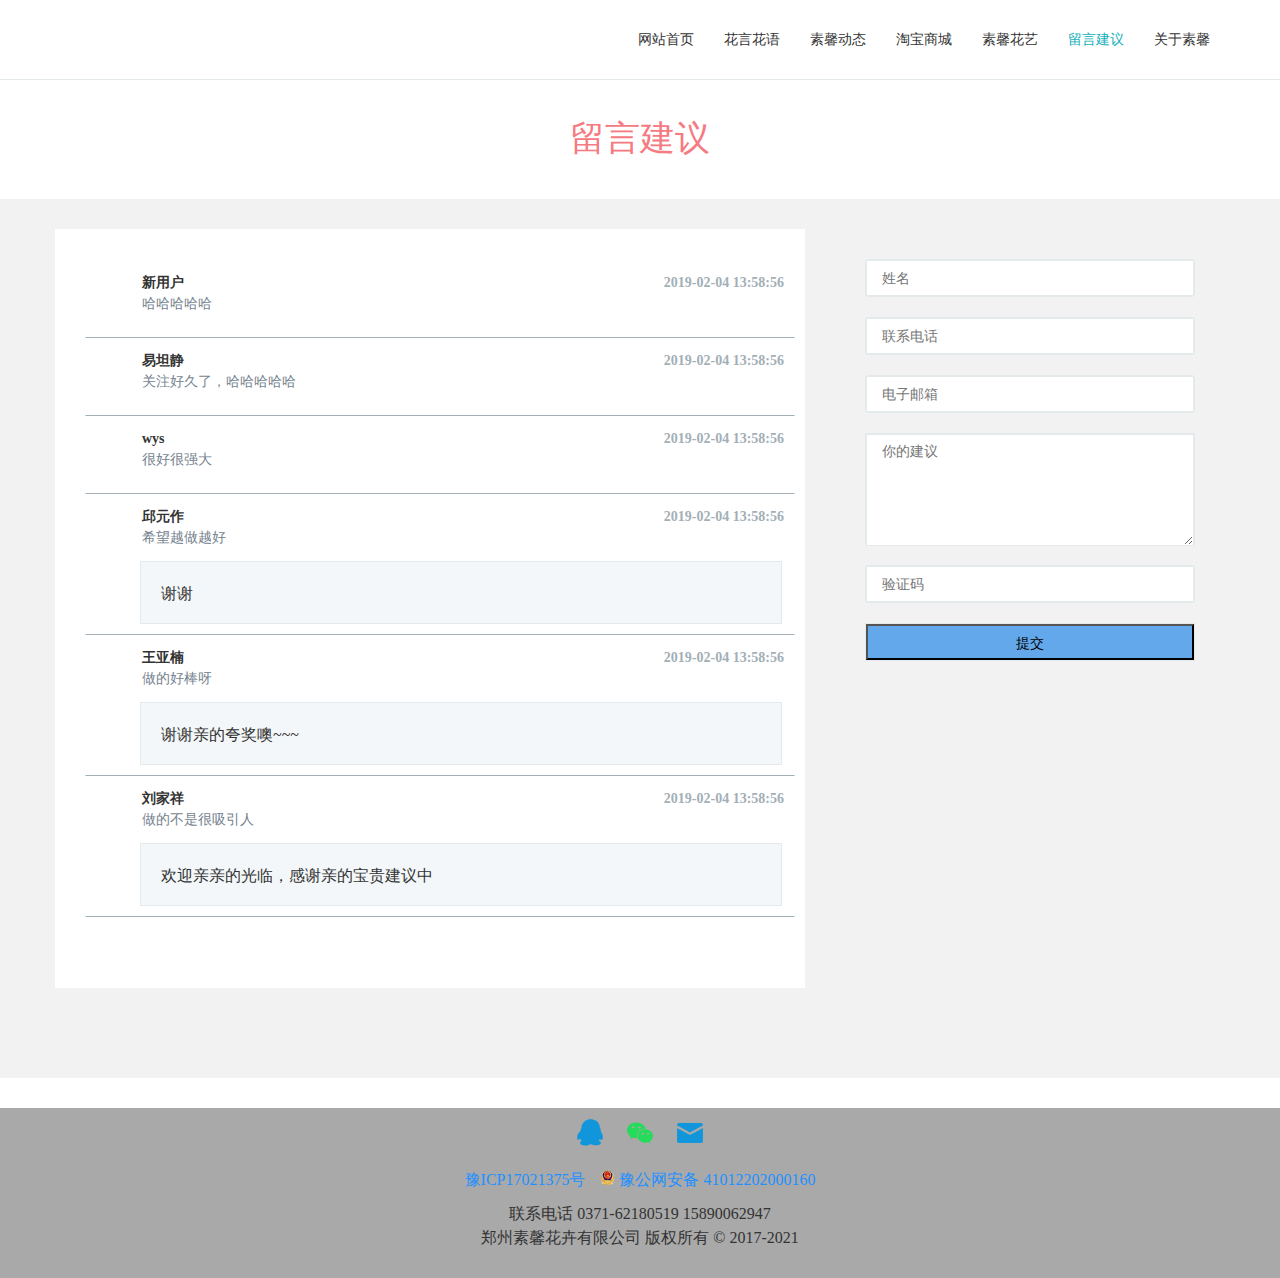
<file: gysx/jy.html>
<!DOCTYPE html>
<html lang="en">
<head>
    <meta charset="UTF-8">
    <title>留言建议</title>
    <link rel="stylesheet" href="./css/jy.css">
    <link rel="stylesheet" href="./css/base.css">

</head>
<body>
<div class="nav">
    <div class="navContent">
        <ul class="navlist">
            <li><a href="index.html" >网站首页 </a></li>
            <li><a href="hy.html" >花言花语</a></li>
            <li><a href="dt.html" >素馨动态</a></li>
            <li><a href="">淘宝商城</a></li>
            <li><a href="sx.html">素馨花艺</a></li>
            <li><a href="" style="color: #16b0bc">留言建议</a></li>
            <li><a href="gy.html">关于素馨</a></li>
        </ul>
    </div>
</div>
<!--nav-->
<div class="met-banner">
    <h1 class="banner-text">留言建议</h1>
</div>
<!--met-banner-->
<div class="banner">
    <div class="message">
        <div class="message-left">
            <ul>
                <li class="list-group">
                    <div class="media">
                        <div class="media-left">
                            <i class="iconfont " style="font-size: 44px;">&#xe8d1;</i>
                        </div>
                        <div class="media-body">
                            <h4 >新用户
                                <p>2019-02-04 13:58:56</p>
                            </h4 >
                            <p1>哈哈哈哈哈</p1>
                        </div>
                    </div>

                </li>
                <li class="list-group">
                    <div class="media">
                        <div class="media-left">
                            <i class="iconfont" style="font-size: 44px;">&#xe8d1;</i>
                        </div>
                        <div class="media-body">
                            <h4 >易坦静
                                <p>2019-02-04 13:58:56</p>
                            </h4 >
                            <p1>关注好久了，哈哈哈哈哈</p1>
                        </div>
                    </div>

                </li>
                <li class="list-group">
                    <div class="media">
                        <div class="media-left">
                            <i class="iconfont " style="font-size: 44px;">&#xe8d1;</i>
                        </div>
                        <div class="media-body">
                            <h4 >wys
                                <p>2019-02-04 13:58:56</p>
                            </h4 >
                            <p1>很好很强大</p1>
                        </div>
                    </div>

                </li>
                <li class="list-group1">
                    <div class="media">
                        <div class="media-left">
                            <i class="iconfont" style="font-size: 44px;">&#xe8d1;</i>
                        </div>
                        <div class="media-body">
                            <h4 >邱元作
                                <p>2019-02-04 13:58:56</p>
                            </h4 >
                            <p1>希望越做越好</p1>
                        </div>
                    </div>
                    <div class="media-content">
                        谢谢
                    </div>
                </li>
                <li class="list-group1">
                    <div class="media">
                        <div class="media-left">
                            <i class="iconfont " style="font-size: 44px;">&#xe8d1;</i>
                        </div>
                        <div class="media-body">
                            <h4 >王亚楠
                                <p>2019-02-04 13:58:56</p>
                            </h4 >
                            <p1>做的好棒呀</p1>
                        </div>
                    </div>
                    <div class="media-content">
                        谢谢亲的夸奖噢~~~
                    </div>
                </li>
                <li class="list-group1">
                    <div class="media">
                        <div class="media-left">
                            <i class="iconfont " style="font-size: 44px;">&#xe8d1;</i>
                        </div>
                        <div class="media-body">
                            <h4 >刘家祥
                                <p>2019-02-04 13:58:56</p>
                            </h4 >
                            <p1>做的不是很吸引人</p1>
                        </div>
                    </div>
                    <div class="media-content">
                        欢迎亲亲的光临，感谢亲的宝贵建议中
                    </div>
                </li>

            </ul>
        </div>
        <div class="message-right">
            <div class="submit">
                <ul>
                    <li class="from-group">
                        <div>
                            <form action="">
                                <input type="text" placeholder="姓名" class="content1">
                            </form>
                        </div>
                    </li>
                    <li class="from-group">
                        <div>
                            <form action="">
                                <input type="text" placeholder="联系电话" class="content1">
                            </form>
                        </div>
                    </li>
                    <li class="from-group">
                        <div>
                            <form action="">
                                <input type="text" placeholder="电子邮箱" class="content1">
                            </form>
                        </div>
                    </li>
                    <li class="from-group1">
                        <div>
                            <form action="">
                                <textarea name="" id="" cols="30" rows="10" placeholder="你的建议"class="jianyi"></textarea>
                            </form>
                        </div>
                    </li>
                    <li class="from-group">
                        <div>
                            <form action="">
                                <input type="text" placeholder="验证码" class="content1">
                            </form>
                        </div>
                    </li>
                    <li class="from-group2">
                        <div>
                            <form action="">
                                <button type="submit" class="tijiao">
                                    提交
                                </button>
                            </form>
                        </div>
                    </li>
                </ul>

            </div>
        </div>
    </div>
</div>

<!--banner-->
<div class="under">
    <div class="small">
        <span><img src="./image/qq.png" alt=""></span><span><img src="./image/weixin.png" alt=""></span><span><img
            src="./image/yx.png" alt=""></span>
    </div>
    <div class="change">
        <a href="">豫ICP17021375号</a><img src="./image/jc.png" alt="加载失败">
        <a href="">豫公网安备 41012202000160</a>
    </div>
    <p style="text-align: center">联系电话 0371-62180519 15890062947</p>
    <p style="text-align: center">郑州素馨花卉有限公司 版权所有 © 2017-2021</p>
</div>
</body>
</html>
</file>
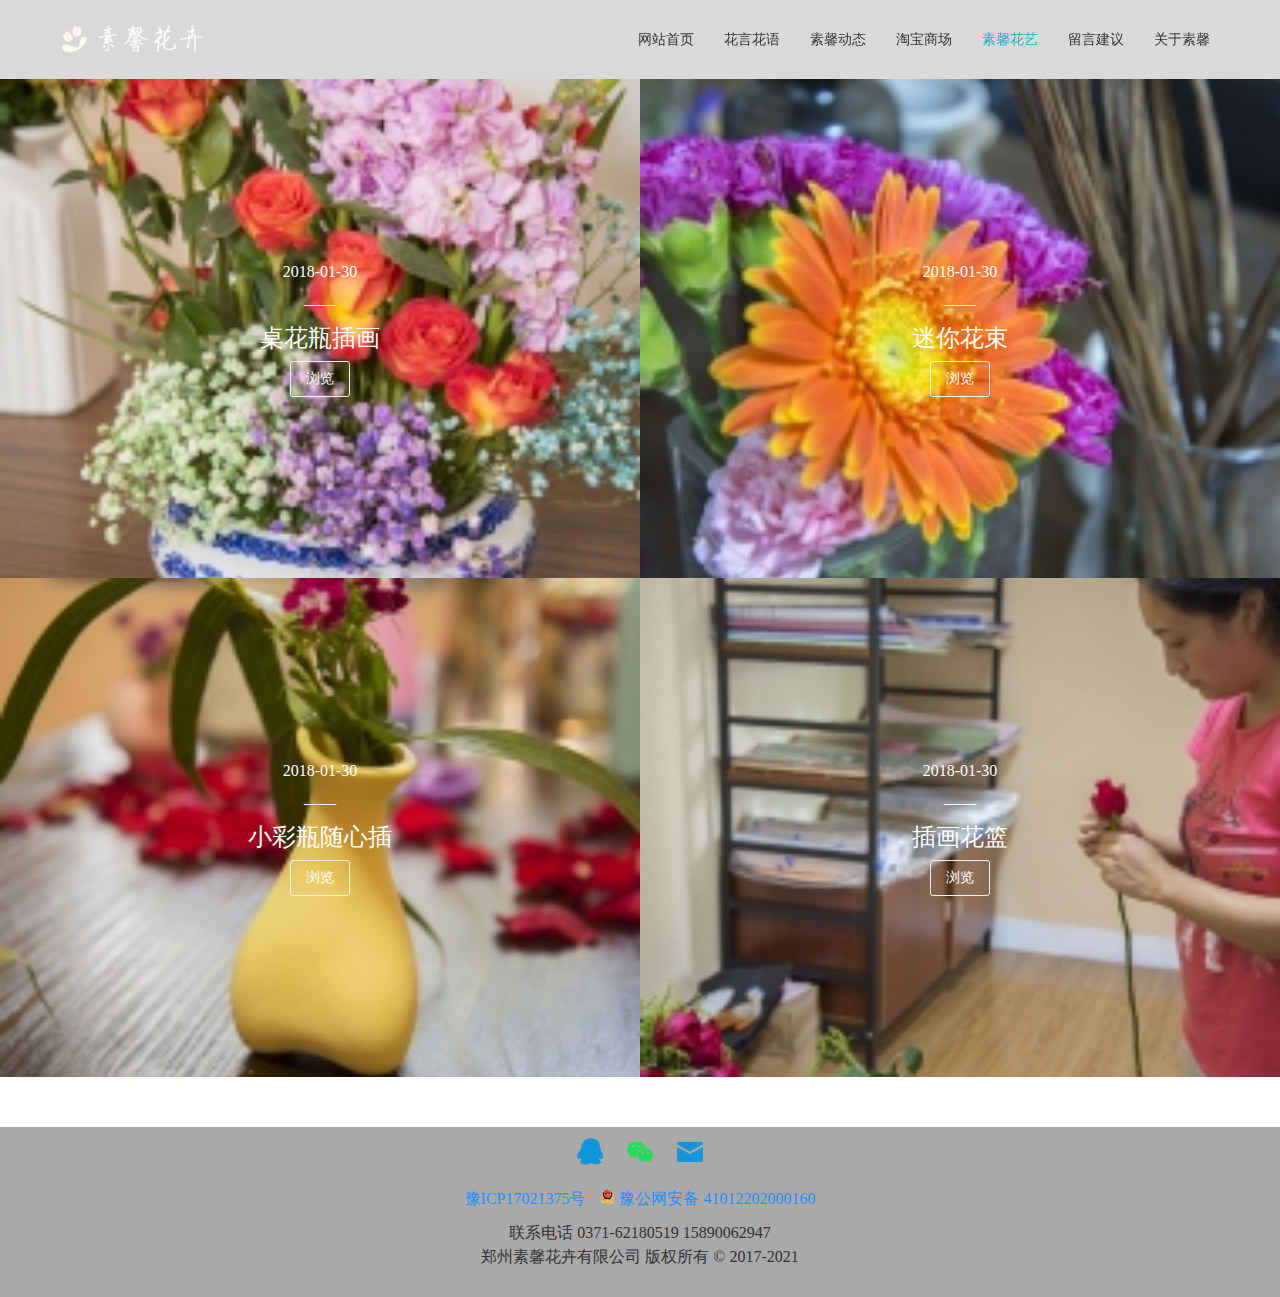
<file: gysx/sx.html>
<!DOCTYPE html>
<html lang="en">
<head>
    <meta charset="UTF-8">
    <title>素馨花艺</title>
    <link rel="stylesheet" href="./css/sx.css">
    <link rel="stylesheet" href="./css/base.css">
</head>
<body>
<!--nav-->
<div class="nav">
    <div class="navContent">
        <div class="logo">
            <a herf="" title="花卉网站">
                <img src="./image/logo.png" alt="">
            </a>
        </div>
        <ul class="navList">
            <li><a href="index.html">网站首页</a></li>
            <li><a href="hy.html">花言花语</a></li>
            <li><a href="dt.html">素馨动态</a></li>
            <li><a href="">淘宝商场</a></li>
            <li><a href="" style="color: #16b0bc;" >素馨花艺</a></li>
            <li><a href="jy.html">留言建议</a></li>
            <li><a href="gy.html">关于素馨</a></li>
        </ul>
    </div>
</div>

<!--中间-->
<!--翻页开始-->
<div class="chart">
    <div class="mid">
        <div class="img">
            <div class="img-font">
                <span>2018-01-30</span>
                <div class="font-hang">——</div>
                <div class="font-title">桌花瓶插画</div>
                <div class="font-look">浏览</div>
            </div>
        </div>
    </div>
    <div class="mid">
        <div class="img1">
            <div class="img-font">
                <span>2018-01-30</span>
                <div class="font-hang">——</div>
                <div class="font-title">迷你花束</div>
                <div class="font-look">浏览</div>
            </div>
        </div>
    </div>
    <div class="mid">
        <div class="img2">
            <div class="img-font">
                <span>2018-01-30</span>
                <div class="font-hang">——</div>
                <div class="font-title">小彩瓶随心插</div>
                <div class="font-look">浏览</div>
            </div>
        </div>
    </div>
    <div class="mid">
        <div class="img3">
            <div class="img-font">
                <span>2018-01-30</span>
                <div class="font-hang">——</div>
                <div class="font-title">插画花篮</div>
                <div class="font-look">浏览</div>
            </div>
        </div>
    </div>
</div>
<!--底部-->
<div class="under">
    <div class="small">
        <span><img src="./image/qq.png" alt=""></span><span><img src="./image/weixin.png" alt=""></span><span><img
            src="./image/yx.png" alt=""></span>
    </div>
    <div class="change">
        <a href="">豫ICP17021375号</a><img src="./image/jc.png" alt="加载失败">
        <a href="">豫公网安备 41012202000160</a>
    </div>
    <p style="text-align: center">联系电话 0371-62180519 15890062947</p>
    <p style="text-align: center">郑州素馨花卉有限公司 版权所有 © 2017-2021</p>
</div>
</body>
</html>
</file>
<file: gysx/css/index.css>
/* 清除浏览器中的所有默认样式 */
html , body , h1,h2,h3,h4,h5,h6,p,pre,ol,ul,li,form,input,textarea{
    margin: 0;
    padding: 0;
    list-style: none;
}
 /* 设置文字的大小，字体，回退系统 (第一个文字没有，自动找第二个) */
 body{
     /*倾斜 加粗*/
     font: 16px/1.5  "Microsoft YaHei , sans-serif";
     color: #333333;
 }
 /* 默认下划线清除，超链接的颜色 */
/*nav*/
a{
    text-decoration: none;
    color: #333333;}
/*默认样式 外面最大的灰色的盒子 */
  .nav{
      width: 100%;
      height: 79px;
      background: rgba(0,0,0,0.15);
      position: fixed;
      top: 0;
  }

  /* 放图片和首页一排字的盒子 */
  .navContent{
      width: 1170px;
      height: 100%;
      margin: 0 auto;
  }
  /* 放logo的左边的小盒子 往左浮 是用 float 属性*/
  .logo{
      width: 150px;
      height: 50px;
      float:left;
      margin-top: 14px;
  }
  /* a 行内元素 ，没有宽高属性 */
  /* 点击logo时，可以跳转到另一个界面，所以他要有一个超链接 */
  .logo a{
      display: block;
      width: 100%;
      height: 100%;
  }
  /* logo图片*/
  .logo a img{
      width: 100%;
      height: 100%;
  }
  .navList{
      width: 602px;
      height: 100%;
      float:right;

  }
  .navList li{
      float: left;
      width: 86px;
      height: 100%;

  }
  /* 超链接文字的水平居中，垂直居中，字体大小  让字体颜色慢慢的变用transition属性*/
  .navList li a{
      width: 100%;
      height: 100%;
      display: block;
      /*文本水平居中*/
      text-align: center;
      line-height: 79px;
      font-size: 14px;
      /* 过渡时间 直接写 .几秒 */
      transition:color linear .5s;
  }
  /* 鼠鼠标移上去，文字变颜色 */
.navList li a:hover{
    color: #16b0bc;
}

          /*轮播*/

.banner{
    width: 100%;
    height: 720px;
}
.banner img{
    width: 100%;
    height: 720px;

}

     /*中间轮播*/
.out{
    width:100%;
    height: 746px;
    margin-top: 50px;
    background: white;
}
.text{
    margin-top: 30px;
}
.text h1 {
    text-align: center;
    font-weight: 200;
    height: 50px;
}
.text2{
    text-align: center;
    margin-top: 20px;
    margin-bottom: 20px;
    line-height: 10px;
}
.max{
    width: 1145px;
    height: 546px;
    background: white;
    margin: 0 auto;

}
.left{
    float: left;
    width: 30px;
    height: 30px;
    background: white;
    border-radius: 15px;
    margin: 258px auto;
}
.center{
    width: 1085px;
    height: 546px;
    float: left;
    overflow: hidden;

}
.right{
    float: left;
    width: 30px;
    height: 30px;
    background: white;
    border-radius: 15px;
    margin: 258px auto;
}
.center .long{
    width: 1170px;
    height: 546px;
    /*background:white;*/
}
.center .long .longSmall{
    width: 355px;
    height:355px;
    background: darksalmon;
    float: left;
    margin-top: 10px;
    margin-left: 5px;
    border-radius: 177px;
}
.red1{
    width: 345px;
    height: 40px;
    background: red;
    margin-top: 10px;
    border-radius:10px ;
    text-align: center;
    color: white;
    line-height: 40px;
}
.red2{
    width: 345px;
    height: 40px;
    background: red;
    margin-top: 10px;
    border-radius:10px ;
    text-align: center;
    color: white;
    line-height: 40px;
}
/*.longSmall span{*/
    /*display: block;*/
    /*overflow: hidden;*/
    /*!*超出部分文字隐藏*!*/
    /*white-space: nowrap;*/
    /*!*空白部分不换行*!*/
    /*text-overflow: ellipsis;*/
    /*!*超出部分文字变成省略号*!*/
/*}*/
.longSmall img{
    width:355px;
    height:355px;
    border-radius: 177px;
}
.five2{
    width: 350px;
    height: 200px;
    background: cornflowerblue;
    float: left;
    margin: 50px 5px;
    /*margin-left: 5px;*/
}
.five2  h2{
    text-align: center;
    font-weight: 200;
    height: 50px;
}
.botton{
    width:340px;
    height: 40px;
    background:red;
    margin: 0 auto;
    margin-top: 30px;
    border-radius: 10px;

}


    /*font-size: 30px;*/

/*.mast{*/
    /*background: #cccccc;*/
/*}*/


/*flower*/



.flower{
    width: 100%;
    height: 750px;
    background: #f5f5f5;
}
.flowerContent{
    width: 1170px;
    height: 610px;
    margin: 0 auto;
    padding: 70px 0;
    /*background: crimson;*/

}
.flowerContent h1{
    height: 50px;
    text-align: center;
    font-weight: 200;
}
.flowerList{
    width: 100%;
    height: 560px;
}
/*前面的List里面的Item 两个类中间必须有空格*/
.flowerList .flowerItem{
    float: left;
    width: 570px;
    height: 110px;
    margin-top: 30px;
    margin-right: 30px;
    /*background: cyan;*/
}
.flowerList .flowerItem:nth-of-type(even){
    margin-right: 0;
}
.flowerItem .itemThumb{
    width: 160px;
    height: 96px;
    /*margin-right: 20px;*/
    /*margin-bottom: 14px;*/
    float: left;
    /*background: red;*/
}
.itemThumb a ,.itemThumb a img{
    width: 100%;
    height: 100%;
    display: block;
}
.flowerItem .itemInfo{
    width: 390px;
    height: 100%;
    float: right;
    /*background: cornsilk;*/
    font-size: 14px;
    color: #76838f;
}
.itemInfo h2 a{
    font-weight: 400;
    font-size: 18px;
    transition: all ease .4s;
    display: block;
    overflow: hidden;
    /*超出部分文字隐藏*/
    white-space: nowrap;
    /*空白部分不换行*/
    text-overflow: ellipsis;
    /*超出部分文字变成省略号*/
}
.itemInfo h2 a:hover{
    color:deepskyblue;
    text-decoration: underline;
}
.itemInfo p.infoDesc{
    /*line-height: 2.8em;*/
    padding: 5px 0;
    overflow: hidden;

    position: relative;
}
.itemInfo p.infoDesc::after{
    content: "";
    position: absolute;
    right: 0;
    bottom: 0;
}
.itemInfo p.infoDesc{
    padding: 5px  0;
}

.one{
    background: white;
    width: 100%;
    height: 850px;
    /*padding: 50px;*/
    margin-top: 0px;
    /*border: 2px solid #cccccc;*/
    border-bottom: 2px solid #cccccc;
}
.two{
    width: 1170px;
    height: 700px;
    padding: 40px;
    /*background: cornflowerblue;*/
    margin: 50px auto;

}
.three{
    width: 830px;
    height: 50px;
    /*background: crimson;*/
    margin: 10px auto;
    text-align: center;
    font-size: 35px;
}

.five{
    font-size: 15px;
    margin: 10px;
    text-align: center;
}
.map{
    margin: 20px auto;
}



/*底图*/
.under{
    width: 100%;
    height: 170px;
    background: darkgray;
    margin-top: 50px;

}
.small{
    width: 150px;
    height: 50px;
    background: darkgray;
    margin: 10px auto;
}
.under span{
   display: inline-block;
    width: 30px;
    height: 30px;
    /*background: cyan;*/
    float: left;
    margin: 10px
}
.small span img{
    width: 30px;
    height: 30px;
}
.change{
    text-align: center;
    margin-bottom: 10px;

}
.change a{
    margin: 0 auto;
    color: dodgerblue;
}
.change a:hover{
    color: darkblue;
    text-decoration: underline;
}
.change img{
    width: 15px;
    height: 15px;
    margin-left: 15px;
}
</file>
<file: gysx/css/dt.css>
.nav{
    width: 100%;
    height: 79px;
    background: white;
    box-shadow: 0px 1px 0px rgba(0,0,0,0.15);
    position: fixed;
    top: 0;
    left: 0;
    z-index: 9999;
}
.navContent{
    width: 1170px;
    height: 100%;
    margin: 0 auto;
}
.navList{
    width: 602px;
    height: 100%;
    float:right;
}
.navList li{
    float: left;
    width: 86px;
    height: 100%;
}
/* 超链接文字的水平居中，垂直居中，字体大小  让字体颜色慢慢的变用transition属性*/
.navList li a{
    width: 100%;
    height: 100%;
    display: block;
    /*文本水平居中*/
    text-align: center;
    line-height: 79px;
    font-size: 14px;
    /* 过渡时间 直接写 .几秒 */
    transition:color linear .5s;
}
/* 鼠鼠标移上去，文字变颜色 */
.navList li a:hover{
    color: #16b0bc;
}
.flowerTop{
    width: 100%;
    height: 120px;
    background: #f1f1f1;
    /*position: fixed;*/
    /*top: 79px;*/
    /*left: 0;*/
    margin-top: 79px;
}
.flowerTop h1{
    color: #f67a82;
    text-align: center;
    font-size: 35px;
    font-weight: 400;
    line-height: 120px;
}
.main{
    height: 1200px;
    width: 100%;
    padding: 30px 0;
    background:#f2f2f2;
    border-top: 1px solid #f0f2f5;
}
.container{
    width: 1231px;
    height:1200px;
    padding-left: 15px;
    padding-right: 15px;
    margin-left: auto;
    margin-right: auto;
    background: #f1f1f1;
}
.row{
    margin-left: -15px;
    margin-right: -15px;
}
.left{
    width: 857.5px;
    height: 1190px;
    background: white;
    float: left;
    position: relative;
    padding-left: 10px;
    padding-right: 10px;
    margin-left: 50px;
}

.leftList{
    width: 857.5px;
    height: 1200px;
    /*margin: 0 auto;*/
    padding: 30px;

}
ul .textTop{
    padding: 0;
    width: 817.5px;
    height: 1820px;
    margin-bottom: 11px;
    background: chartreuse;
}
.textTop li{
    border-bottom: 1px solid #f0f2f5;
    width: 817.5px;
    height: 191px;
    margin-bottom: 30px;
}
.max{
    width: 817.5px;
    height: 160px;
}
.maxLeft img{
    width: 160px;
    height: 160px;
    float: left;
}
.maxRight{
    width: 637.5px;
    height: 160px;
    float: right;
}
.bt{
    width: 510px;
    height: 26.4px;
    font-size: 22px;
    font-weight: 400;
    color: #37474f;
    margin-bottom: 20px;
}
.bt a:hover{
    color: #62a8ea;
    text-decoration: underline;
}
.ds{
    display: block;
    font-size: 16px;
    color: #76838f;
    font-weight: 300;
    margin-bottom: 10px;
}
.info{
    color: #d3dfb7;
    font-size: 16px;
    font-weight: 300;
}
.jian{
    margin-left: 10px;
}
.jian i{
    font-family: iconfont;
}
.leftBottom{
    width: 817.5px;
    height: 21px;
}
.pager{
    margin-top: 20px;
    text-align: center;
}
.pager a{
    border: 1px solid #e4eaec;
    border-right: none;
    background: #fff;
    text-align: center;
    color: #76838f;
    padding: 9px 15px;
    cursor: default;
    margin-right: -5px;
}
.pager .Per{
    border: 1px solid #e4eaec;
    padding: 9px 15px;
    color: #ccd5db;
    cursor: default;
    margin-right: -5px;
}
.pager a.Nat{
    border-right: 1px solid #e4eaec;
}
.pager span.Ahover{
    background: #f86867;
    border:1px solid #f86867;
    color: #fff;
    cursor: default;
    padding: 9px 15px;
    margin-right: -5px;
}
.pager a:hover{
    background: #f5f5f5;
}
.right{
    width: 242.5px;
    height: 396px;
    background: white;
    float: right;
    position: relative;
    left: -20px;
    padding-left: 10px;
    padding-right: 10px;
}
.rightList{
    width: 212px;
    height: 356px;
    background: white;
    margin: 0 auto;
    padding: 20px;
}
form{
    width: 172.5px;
    height: 36px;
}
.form{
    margin-bottom: 20px;
}
.inputSearch{
    position: relative;
}
.form-control{
    display: block;
    width: 100%;
    height: 36px;
    padding: 6px 15px;
    font-size: 14px;
    line-height: 1.5714;
    color: #76838f;
    background: #fff;
    border: 1px solid#e4eaec;
    position: relative;
    border-radius: 200px;
    margin: 0 auto;
    -webkit-appearance: none;
}
.button{
    position: absolute;
    top: 0;
    right: 0;
    width: 40px;
    height: 100%;
    padding: 0 10px;
    z-index: 111;
}
.button i{
    font-family: iconfont;
    line-height:1.5714;
    font-weight: 400;
    font-size: 22px;
    float: right;
    margin-top: 7px;
    margin-right: -15px;
}
.list{
    width: 172.5px;
    height: 205.1px;
    padding:20px 0 ;
    border-top: 1px solid #f0f2f5;
    border-bottom: 1px solid #f0f2f5;
    margin: 20px auto;
    position: relative;
    top: 10px;
}
.list h3{
    font-size: 18px;
    font-weight: 300;
    margin: 0px;
}
.list-group{
    width: 172.5px;
    height: 131.5px;
    margin-top:20px ;
    margin-bottom: 0;
}
.list-group .listItem{
    width: 172.5px;
    height: 44.5px;
    border-top-left-radius:3px ;
    border-top-right-radius:3px ;
    position: relative;
    display: block;
    padding: 0 15px;
    margin-bottom: -2px;
    background-color: #fff;
    border: 1px solid #e4eaec;
    line-height: 44.5px;
    margin-left:  -15px;
}
.listItem a:hover{
    color: #16b0dc;
    text-decoration: underline;
}
.dibu{
    width: 172.5px;
    height: 44.5px;
    padding: 0 15px;
    font-size: 16px;
}
.dibu a:hover{
    color: #16b0dc;
    text-decoration: underline;
}
/*底部*/
.under{
    width: 100%;
    height: 170px;
    background: darkgray;
    margin-top: 30px;

}
.small{
    width: 150px;
    height: 50px;
    background: darkgray;
    margin: 10px auto;
}
.under span{
    display: inline-block;
    width: 30px;
    height: 30px;
    /*background: cyan;*/
    float: left;
    margin: 10px
}
.small span img{
    width: 30px;
    height: 30px;
}
.change{
    text-align: center;
    margin-bottom: 10px;

}
.change a{
    margin: 0 auto;
    color: dodgerblue;
}
.change a:hover{
    color: darkblue;
    text-decoration: underline;
}
.change img{
    width: 15px;
    height: 15px;
    margin-left: 15px;
}
</file>
<file: gysx/css/base.css>
*{
    margin: 0;
    padding: 0;
    list-style: none;

}
form,input{
    outline: none;
}
/* 设置文字的大小，字体，回退系统 (第一个文字没有，自动找第二个) */
body{
    /*倾斜 加粗*/
    font: 16px/1.5  "Microsoft YaHei , sans-serif";
    color: #333333;
}
/* 默认下划线清除，超链接的颜色 */
/*nav*/
a{
    text-decoration: none;
    color: #333333;}
i{
    font-style: normal;
}
@font-face {
    font-family: 'iconfont';  /* project id 1047344 */
    src: url('//at.alicdn.com/t/font_1047344_ymawbblbgw.eot');
    src: url('//at.alicdn.com/t/font_1047344_ymawbblbgw.eot?#iefix') format('embedded-opentype'),
    url('//at.alicdn.com/t/font_1047344_ymawbblbgw.woff2') format('woff2'),
    url('//at.alicdn.com/t/font_1047344_ymawbblbgw.woff') format('woff'),
    url('//at.alicdn.com/t/font_1047344_ymawbblbgw.ttf') format('truetype'),
    url('//at.alicdn.com/t/font_1047344_ymawbblbgw.svg#iconfont') format('svg');
}
</file>
<file: gysx/css/gy.css>
.nav{
    width: 100%;
    height: 79px;
    background: rgba(0,0,0,0.15);
    position: fixed;
    top: 0;
    left: 0;
}

/* 放图片和首页一排字的盒子 */
.navContent{
    width: 1170px;
    height: 100%;
    margin: 0 auto;
}
/* 放logo的左边的小盒子 往左浮 是用 float 属性*/
.logo{
    width: 150px;
    height: 50px;
    float:left;
    margin-top: 14px;
}
/* a 行内元素 ，没有宽高属性 */
/* 点击logo时，可以跳转到另一个界面，所以他要有一个超链接 */
.logo a{
    display: block;
    width: 100%;
    height: 100%;
}
/* logo图片*/
.logo a img{
    width: 100%;
    height: 100%;
}
.navList{
    width: 602px;
    height: 100%;
    float:right;

}
.navList li{
    float: left;
    width: 86px;
    height: 100%;

}
/* 超链接文字的水平居中，垂直居中，字体大小  让字体颜色慢慢的变用transition属性*/
.navList li a{
    width: 100%;
    height: 100%;
    display: block;
    /*文本水平居中*/
    text-align: center;
    line-height: 79px;
    font-size: 14px;
    /* 过渡时间 直接写 .几秒 */
    transition:color linear .5s;
}
/* 鼠鼠标移上去，文字变颜色 */
.navList li a:hover{
    color: #16b0bc;
}

.banner img{
    width:100% ;
    height: 389px;
    /*margin: 0 auto;*/
}
.darkBottom{
    width: 100%;
    height: 34.38px;
    background: #ddd;
    margin-top: -6px;
}
.one{
    background: white;
    width: 100%;
    height: 850px;
    /*padding: 50px;*/
    margin-top: 0px;
    /*border: 2px solid #cccccc;*/
    border-bottom: 2px solid #cccccc;
}
.two{
    width: 1170px;
    height: 700px;
    padding: 40px;
    /*background: cornflowerblue;*/
    margin: 50px auto;

}
.three{
    width: 830px;
    height: 50px;
    margin: 10px auto;
    text-align: center;
    font-size: 35px;
}

.five{
    font-size: 15px;
    margin: 10px;
    text-align: center;
}
.map{
    margin: 20px auto;
}



/*底图*/
.under{
    width: 100%;
    height: 170px;
    background: darkgray;
    margin-top: 50px;

}
.small{
    width: 150px;
    height: 50px;
    background: darkgray;
    margin: 10px auto;
}
.under span{
    display: inline-block;
    width: 30px;
    height: 30px;
    /*background: cyan;*/
    float: left;
    margin: 10px
}
.small span img{
    width: 30px;
    height: 30px;
}
.change{
    text-align: center;
    margin-bottom: 10px;

}
.change a{
    margin: 0 auto;
    color: dodgerblue;
}
.change a:hover{
    color: darkblue;
    text-decoration: underline;
}
.change img{
    width: 15px;
    height: 15px;
    margin-left: 15px;
}
</file>
<file: gysx/css/hyhy.css>
.nav{
    width: 100%;
    height: 79px;
    background: white;
    box-shadow: 0px 1px 0px rgba(0,0,0,0.15);
    position: fixed;
    top: 0;
    left: 0;
    z-index: 9999;
}
.navContent{
    width: 1170px;
    height: 100%;
    margin: 0 auto;
}
.navList{
    width: 602px;
    height: 100%;
    float:right;
}
.navList li{
    float: left;
    width: 86px;
    height: 100%;
}
/* 超链接文字的水平居中，垂直居中，字体大小  让字体颜色慢慢的变用transition属性*/
.navList li a{
    width: 100%;
    height: 100%;
    display: block;
    /*文本水平居中*/
    text-align: center;
    line-height: 79px;
    font-size: 14px;
    /* 过渡时间 直接写 .几秒 */
    transition:color linear .5s;
}
/* 鼠鼠标移上去，文字变颜色 */
.navList li a:hover{
    color: #16b0bc;
}
.flowerTop{
    width: 100%;
    height: 120px;
    background: #f1f1f1;
    /*position: fixed;*/
    /*top: 79px;*/
    /*left: 0;*/
    margin-top: 79px;
}
.flowerTop h1{
    color: #f67a82;
    text-align: center;
    font-size: 35px;
    font-weight: 400;
    line-height: 120px;
}
.main{
    height: 1890px;
    width: 100%;
    padding: 30px 0;
    background:#f2f2f2;
    border-top: 1px solid #f0f2f5;
}
.container{
    width: 1170px;
    height:1890px;
    padding-left: 15px;
    padding-right: 15px;
    margin-left: auto;
    margin-right: auto;
    background: #f1f1f1;
}
.row{
    margin-left: -15px;
    margin-right: -15px;
}
.left{
    width: 857.5px;
    height: 1880px;
    background: white;
    float: left;
    margin-left: 15px;
    position: relative;
    padding-left: 10px;
    padding-right: 10px;
}

.leftList{
    width: 857.5px;
    height: 1880px;
    /*margin: 0 auto;*/
    padding: 30px;

}
ul .textTop{
    padding: 0;
    width: 817.5px;
    height: 1820px;
    margin-bottom: 11px;
    background: chartreuse;
}
.textTop li{
    border-bottom: 1px solid #f0f2f5;
    width: 817.5px;
    height: 191px;
    margin-bottom: 30px;
}
.max{
    width: 817.5px;
    height: 160px;
}
.maxLeft img{
    width: 160px;
    height: 160px;
    float: left;
}
.maxRight{
    width: 637.5px;
    height: 160px;
    float: right;
}
.bt{
    width: 510px;
    height: 26.4px;
    font-size: 22px;
    font-weight: 400;
    color: #37474f;
    margin-bottom: 20px;
}
.bt a:hover{
    color: #62a8ea;
    text-decoration: underline;
}
.ds{
    display: block;
    font-size: 16px;
    color: #76838f;
    font-weight: 300;
    margin-bottom: 10px;
}
.info{
    color: #d3dfb7;
    font-size: 16px;
    font-weight: 300;
}
.jian{
    margin-left: 10px;
}
.jian i{
    font-family: iconfont;
}
.leftBottom{
    width: 817.5px;
    height: 21px;
}
.pager{
    margin-top: 20px;
    text-align: center;
}
.pager a{
    border: 1px solid #e4eaec;
    border-right: none;
    background: #fff;
    text-align: center;
    color: #76838f;
    padding: 9px 15px;
    cursor: default;
    margin-right: -5px;
}
.pager .Per{
    border: 1px solid #e4eaec;
    padding: 9px 15px;
    color: #ccd5db;
    cursor: default;
    margin-right: -5px;
}
.pager a.Nat{
    border-right: 1px solid #e4eaec;
}
.pager span.Ahover{
    background: #f86867;
    border:1px solid #f86867;
    color: #fff;
    cursor: default;
    padding: 9px 15px;
    margin-right: -5px;
}
.pager a:hover{
    background: #f5f5f5;
}

/*右边*/
.right{
    width: 242.5px;
    height: 396px;
    background: white;
    float: right;
    margin-right: 10px;
    position: relative;
    padding-left: 10px;
    padding-right: 10px;
}
.rightList{
    width: 212px;
    height: 356px;
    background: white;
    margin: 0 auto;
    padding: 20px;
}
form{
    width: 172.5px;
    height: 36px;
}
.form{
    margin-bottom: 20px;
}
.inputSearch{
    position: relative;
}
.form-control{
    display: block;
    width: 100%;
    height: 36px;
    padding: 6px 15px;
    font-size: 14px;
    line-height: 1.5714;
    color: #76838f;
    background: #fff;
    border: 1px solid#e4eaec;
    position: relative;
    border-radius: 200px;
    margin: 0 auto;
}
.button{
    position: absolute;
    top: 0;
    right: 0;
    width: 40px;
    height: 100%;
    padding: 0 10px;
    z-index: 111;
}
.button i{
    font-family: iconfont;
    line-height:1.5714;
    font-weight: 400;
    font-size: 22px;
    float: right;
    margin-top: 7px;
    margin-right: -15px;
}
.list{
    width: 172.5px;
    height: 205.1px;
    padding:20px 0 ;
    border-top: 1px solid #f0f2f5;
    border-bottom: 1px solid #f0f2f5;
    margin: 20px auto;
    position: relative;
    top: 10px;
}
.list h3{
    font-size: 18px;
    font-weight: 300;
    margin: 0px;
}
.list-group{
    width: 172.5px;
    height: 131.5px;
    margin-top:20px ;
    margin-bottom: 0;
}
.list-group .listItem{
    width: 172.5px;
    height: 44.5px;
    border-top-left-radius:3px ;
    border-top-right-radius:3px ;
    position: relative;
    display: block;
    padding: 0 15px;
    margin-bottom: -2px;
    background-color: #fff;
    border: 1px solid #e4eaec;
    line-height: 44.5px;
    margin-left:  -15px;
}
.listItem a:hover{
    color: #16b0dc;
    text-decoration: underline;
}
.dibu{
    width: 172.5px;
    height: 44.5px;
    padding: 0 15px;
    font-size: 16px;
}
.dibu a:hover{
    color: #16b0dc;
    text-decoration: underline;
}


/*底部*/
.under{
    width: 100%;
    height: 170px;
    background: darkgray;
    margin-top: 30px;

}
.small{
    width: 150px;
    height: 50px;
    background: darkgray;
    margin: 10px auto;
}
.under span{
    display: inline-block;
    width: 30px;
    height: 30px;
    /*background: cyan;*/
    float: left;
    margin: 10px
}
.small span img{
    width: 30px;
    height: 30px;
}
.change{
    text-align: center;
    margin-bottom: 10px;

}
.change a{
    margin: 0 auto;
    color: dodgerblue;
}
.change a:hover{
    color: darkblue;
    text-decoration: underline;
}
.change img{
    width: 15px;
    height: 15px;
    margin-left: 15px;
}
</file>
<file: gysx/css/jy.css>
.nav {
    position: fixed;
    top: 0;
    left: 0;
    width: 100%;
    height: 79px;
    background:white;
    border-bottom: 1px solid rgb(228, 234, 236);
}

.navContent {
    width: 1170px;
    height: 100%;
    margin: 0 auto; /*一个元素在另一个元素中水平居中*/
}

.logo {
    width: 150px;
    height: 50px;
    float: left;
    margin-top: 14px;
}
/*行内元素默认从左往右,无宽高属性，除非加上display*/
.logo a {
    display: block;
    width: 100%;
    height: 100%;
}
.logo a img{
    width: 100%;
    height: 100%;
}

.navlist {
    width: 602px;
    height: 100%;
    float: right;
}
.navlist li{
    float: left;
    width: 86px; /*宽度小于等于和的*/
    height: 100%;
}
.navlist li a{
    display: block;
    width: 100%;
    height: 100%;
    text-align: center;
    line-height: 79px;
    font-size: 14px;
    transition:color linear .5s;
}
.navlist li a:hover{
    color:#16b0bc;
}
/*鼠标移入时*/
/*nav*/
.met-banner{
    width: 100%;
    height: 120px;
    /*background: #f1f1f1;*/
    margin-top: 79px;
}
.met-banner h1{
    width: 140px;
    height: 42px;
    margin: 0 auto;
    color:#F67A82;
    font-size: 35px;
    font-weight: 400;
    padding: 39px 30px;
    line-height: 42px;
}
/*banner*/
.banner{
    width: 100%;
    height: 819px;
    padding: 30px 0;
    background: #f2f2f2;
}
.message{
    width:1170px;
    height: 759px;
    margin: 0 auto;
    padding: 0 15px;
}
.message-left{
    float: left;
    width: 690px;
    height: 699px;
    padding: 30px 30px;
    background: white;
}
.list-group{
    width: 688px;
    height: 57px;
    margin-bottom: -1px;
    padding: 10px 10px;
    border:1px solid transparent;
    border-bottom-color:#a3afb7 ;
}
.media{
    width: 688px;
    height: 53px;
    padding: 2px 0;
}
.media-left{
    float: left;
    width: 46px;
    height: 53px;
}
.iconfont{
    font-family: iconfont;
    width: 36px;
    height: 53px;
    line-height: 53px;
    color: #a3afb7;
    margin-right: 10px;
}
.media-body{
    float: left;
    width: 642px;
    height: 53px;
    background: white;
}
.media-body h4{
    float: left;
    width: 642px;
    height: 16px;
    margin-bottom: 5px;
    font-size: 14px;
}
.media-body p{
    float: right;
    font-size: 14px;
    color: #a3afb7;
}
.media-body p1{
    display: block;
    margin-bottom: 11px;
    width: 642px;
    height: 21px;
    font-size: 14px;
    color: #76838f;
}
.list-group1{
    width: 688px;
    height: 120px;
    margin-bottom: -1px;
    padding: 10px 10px;
    border:1px solid transparent;
    border-bottom-color:#a3afb7 ;
}
.media-content{
    width: 600px;
    height: 21px;
    margin-left: 44px;
    padding: 20px 20px;
    border: 1px solid #e4eaec;
    background: #f3f7f9;
}
.message-right{
    float: right;
    width: 330px;
    height: 464px;
    padding: 30px 30px;
}
.submit{
    width: 330px;
    height: 404px;
}
.from-group{
    border: 1px solid rgb(228, 234, 236);
    width: 328px;
    height: 36px;
    margin-bottom: 20px;
    border-radius: 3px;
}
.content1{
    box-shadow: none;
    width: 296px;
    height: 22px;
    padding: 6px 15px;
    font-size: 14px;
    line-height: 1.57142857;
    color: #76838f;
    background-color: #fff;
    border: 1px solid #e4eaec;

}
.from-group1{
    border: 1px solid rgb(228, 234, 236);
    width: 328px;
    height: 110px;
    margin-bottom: 20px;
}
.from-group2{
    border: 1px solid rgb(228, 234, 236);
    width: 328px;
    height: 36px;
}
.jianyi{
    box-shadow: none;
    width: 296px;
    height: 98px;
    padding: 6px 15px;
    font-size: 14px;
    line-height: 1.57142857;
    color: #76838f;
    background-color: #fff;
    border: 1px solid #e4eaec;
}
.tijiao{
    box-shadow: none;
    width: 328px;
    height: 36px;
    background: #62a8ea;
    padding: 6px 15px;
    font-size: 14px;
    line-height: 1.57142857;
}
/*message*/

.under{
    width: 100%;
    height: 170px;
    background: darkgray;
    margin-top: 30px;

}
.small{
    width: 150px;
    height: 50px;
    background: darkgray;
    margin: 10px auto;
}
.under span{
    display: inline-block;
    width: 30px;
    height: 30px;
    /*background: cyan;*/
    float: left;
    margin: 10px
}
.small span img{
    width: 30px;
    height: 30px;
}
.change{
    text-align: center;
    margin-bottom: 10px;

}
.change a{
    margin: 0 auto;
    color: dodgerblue;
}
.change a:hover{
    color: darkblue;
    text-decoration: underline;
}
.change img{
    width: 15px;
    height: 15px;
    margin-left: 15px;
}
/*foot*/
</file>
<file: gysx/css/sx.css>
.nav{
    width: 100%;
    height: 79px;
    background: rgba(0,0,0,0.15);
    position: fixed;
    top: 0;
    left: 0;
    z-index: 9999;
}

/* 放图片和首页一排字的盒子 */
.navContent{
    width: 1170px;
    height: 100%;
    margin: 0 auto;
}
/* 放logo的左边的小盒子 往左浮 是用 float 属性*/
.logo{
    width: 150px;
    height: 50px;
    float:left;
    margin-top: 14px;
}
/* a 行内元素 ，没有宽高属性 */
/* 点击logo时，可以跳转到另一个界面，所以他要有一个超链接 */
.logo a{
    display: block;
    width: 100%;
    height: 100%;
}
/* logo图片*/
.logo a img{
    width: 100%;
    height: 100%;
}
.navList{
    width: 602px;
    height: 100%;
    float:right;

}
.navList li{
    float: left;
    width: 86px;
    height: 100%;

}
/* 超链接文字的水平居中，垂直居中，字体大小  让字体颜色慢慢的变用transition属性*/
.navList li a{
    width: 100%;
    height: 100%;
    display: block;
    /*文本水平居中*/
    text-align: center;
    line-height: 79px;
    font-size: 14px;
    /* 过渡时间 直接写 .几秒 */
    transition:color linear .5s;
}
/* 鼠鼠标移上去，文字变颜色 */
.navList li a:hover{
    color: #16b0bc;
}
/*中间*/
.chart {
    width: 100%;
    height: 998px;
    margin-top: 79px;
    display:flex;
    flex-wrap: wrap;
    position: relative;
}
.mid{
    width: 50%;
    height: 499px;
    overflow: hidden;
    transition: all 0.5s;
}
.img {
    width: 100%;
    height: 100%;
    background-image: url("../image/素馨花艺1.jpg");
    background-repeat: no-repeat;
    background-size: cover;
    justify-content: center;
    align-items: center;
    display: flex;

}
.img:hover{
    transform: scale(1.2);

}
.img1 {
    width: 100%;
    height: 100%;
    background-image: url("../image/素馨花艺2.jpg");
    background-repeat: no-repeat;
    background-size: cover;
    justify-content: center;
    align-items: center;
    display: flex;
}
.img1:hover{
    transform: scale(1.2);
}
.img2 {
    width: 100%;
    height: 100%;
    background-image: url("../image/素馨花艺3.jpg");
    background-repeat: no-repeat;
    background-size: cover;
    justify-content: center;
    align-items: center;
    display: flex;
}
.img2:hover{
    transform: scale(1.2);
}
.img3 {
    width: 100%;
    height: 100%;
    background-image: url("../image/素馨花艺4.jpg");
    background-repeat: no-repeat;
    background-size: cover;
    justify-content: center;
    align-items: center;
    display: flex;
}
.img3:hover{
    transform: scale(1.2);
}
.img-font {
    width: 160px;
    height: 138px;
    /*background: lightpink;*/
    display: flex;
    flex-flow: column;
    justify-content: space-between;
    align-items: center;
    text-align: center;
    color: #fff;
}
.font-title {
    font-size: 24px;
    font-weight: 400;
    line-height: 1.2;
    color: #fff;
}
.font-look {
    width: 28px;
    height: 22px;
    padding: 6px 15px;
    border-radius: 3px;
    font-size: 14px;
    border: 1px solid #f0f2f5;
    cursor: pointer;
}
.font-look:hover {
    background: #fffdfe;
    color: #76838f;
}


/*底部*/

.under{
    width: 100%;
    height: 170px;
    background: darkgray;
    margin-top: 50px;

}
.small{
    width: 150px;
    height: 50px;
    background: darkgray;
    margin: 10px auto;
}
.under span{
    display: inline-block;
    width: 30px;
    height: 30px;
    /*background: cyan;*/
    float: left;
    margin: 10px
}
.small span img{
    width: 30px;
    height: 30px;
}
.change{
    text-align: center;
    margin-bottom: 10px;

}
.change a{
    margin: 0 auto;
    color: dodgerblue;
}
.change a:hover{
    color: darkblue;
    text-decoration: underline;
}
.change img{
    width: 15px;
    height: 15px;
    margin-left: 15px;
}
</file>
